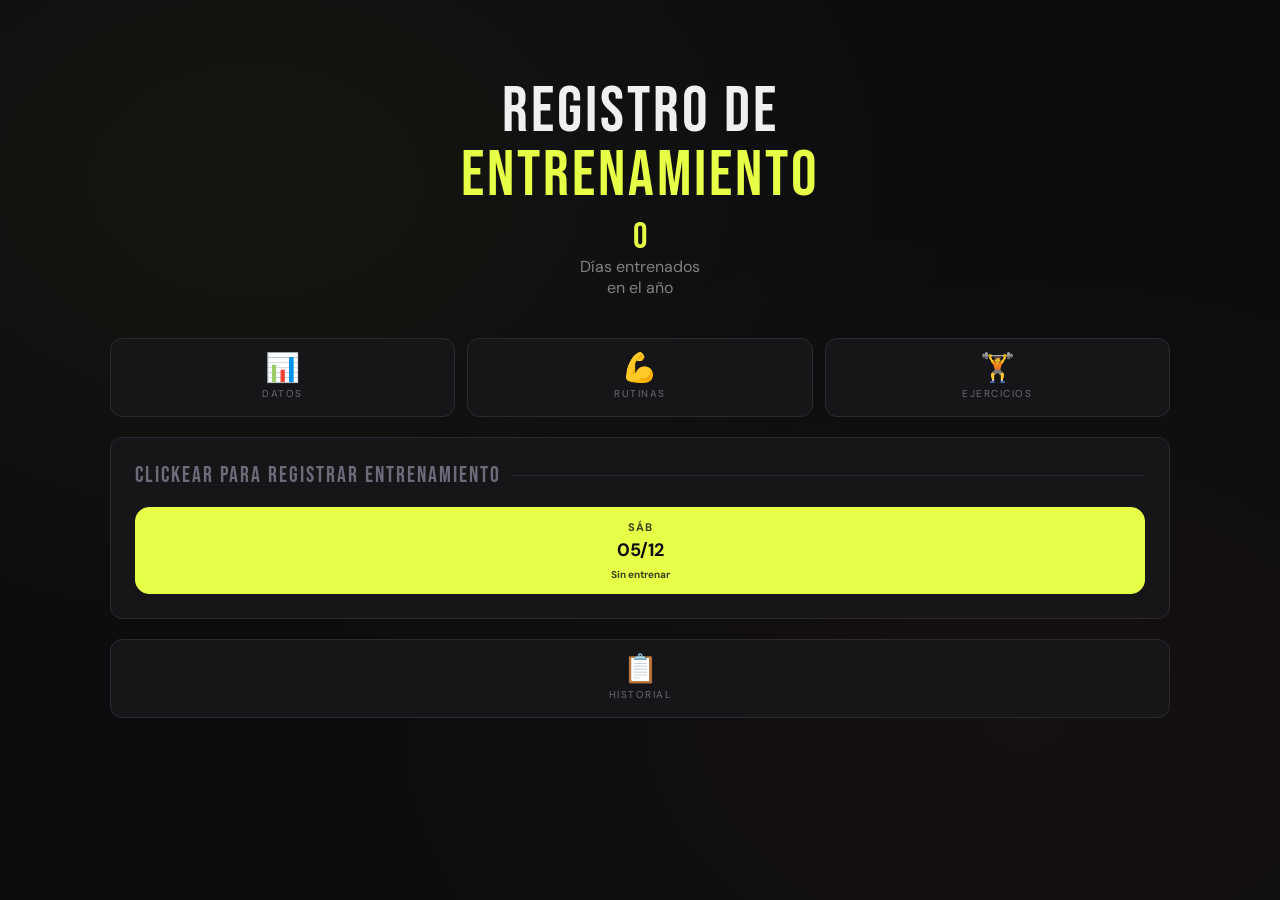
<file: index.html>
<!DOCTYPE html>
<html lang="es">
<head>
<meta charset="UTF-8" />
<meta name="viewport" content="width=device-width, initial-scale=1.0"/>
<title>Inicio</title>
<link href="https://fonts.googleapis.com/css2?family=Bebas+Neue&family=DM+Sans:wght@300;400;500;600&display=swap" rel="stylesheet"/>
<link rel="stylesheet" href="./styles.css">
</head>
<body>

<div class="app">
<header>
    <div class="logo">REGISTRO DE<span><br>ENTRENAMIENTO</span></div>
    <div class="header-stat">
    <div class="count" id="totalDays">0</div>
    <div class="label-dias-entrenados">Días entrenados <br>en el año</div>
    </div>
</header>

<div class="stats-bar">
  <a href="pages/datos.html" style="text-decoration:none">
    <div class="stat-pill">
      <div class="val">📊</div>
      <div class="lbl">Datos</div>
    </div>
  </a>
  <a href="pages/rutinas.html" style="text-decoration:none">
    <div class="stat-pill">
      <div class="val">💪</div>
      <div class="lbl">Rutinas</div>
    </div>
  </a>
  <a href="pages/ejercicios.html" style="text-decoration:none">
    <div class="stat-pill">
      <div class="val">🏋️</div>
      <div class="lbl">Ejercicios</div>
    </div>
  </a>
</div>

<div class="grid">
    <div class="card" id="cardFecha">
        <div class="section-title">Clickear para registrar entrenamiento</div>
        <div class="cal-grid" id="calGrid"></div>
    </div>
</div>

<a href="pages/historialEntrenamientos.html" style="text-decoration:none">
  <div class="stat-pill card-full" style="margin-top:20px">
    <div class="val">📋</div>
    <div class="lbl">Historial</div>
  </div>
</a>

</div>

<!-- MODAL EDITAR -->
<div class="modal-overlay" id="editModal">
<div class="modal">
    <div class="modal-title">EDITAR EJERCICIO</div>
    <div class="form-group">
    <label>Nombre</label>
    <input type="text" id="editName"/>
    </div>
    <div class="form-group">
    <label>Categoría</label>
    <select id="editCategory">
        <option value="Pecho">Pecho</option>
        <option value="Espalda">Espalda</option>
        <option value="Piernas">Piernas</option>
        <option value="Hombros">Hombros</option>
        <option value="Bíceps">Bíceps</option>
        <option value="Tríceps">Tríceps</option>
        <option value="Otro">Otro</option>
    </select>
    </div>
    <div class="form-group">
    <label>Series</label>
    <div class="sets-builder" id="editSetsBuilder"></div>
    <button class="btn-add-set" id="editAddSetBtn">+ Añadir serie</button>
    </div>
    <div class="form-group">
    <label>Notas</label>
    <input type="text" id="editNotes"/>
    </div>
    <div class="modal-actions">
    <button class="btn btn-secondary" id="cancelEdit">Cancelar</button>
    <button class="btn btn-primary" style="flex:2" id="confirmEdit">GUARDAR CAMBIOS</button>
    </div>
</div>
</div>

<div class="toast" id="toast"></div>

<script src="./main.js"></script>
</body>
</html>
</file>
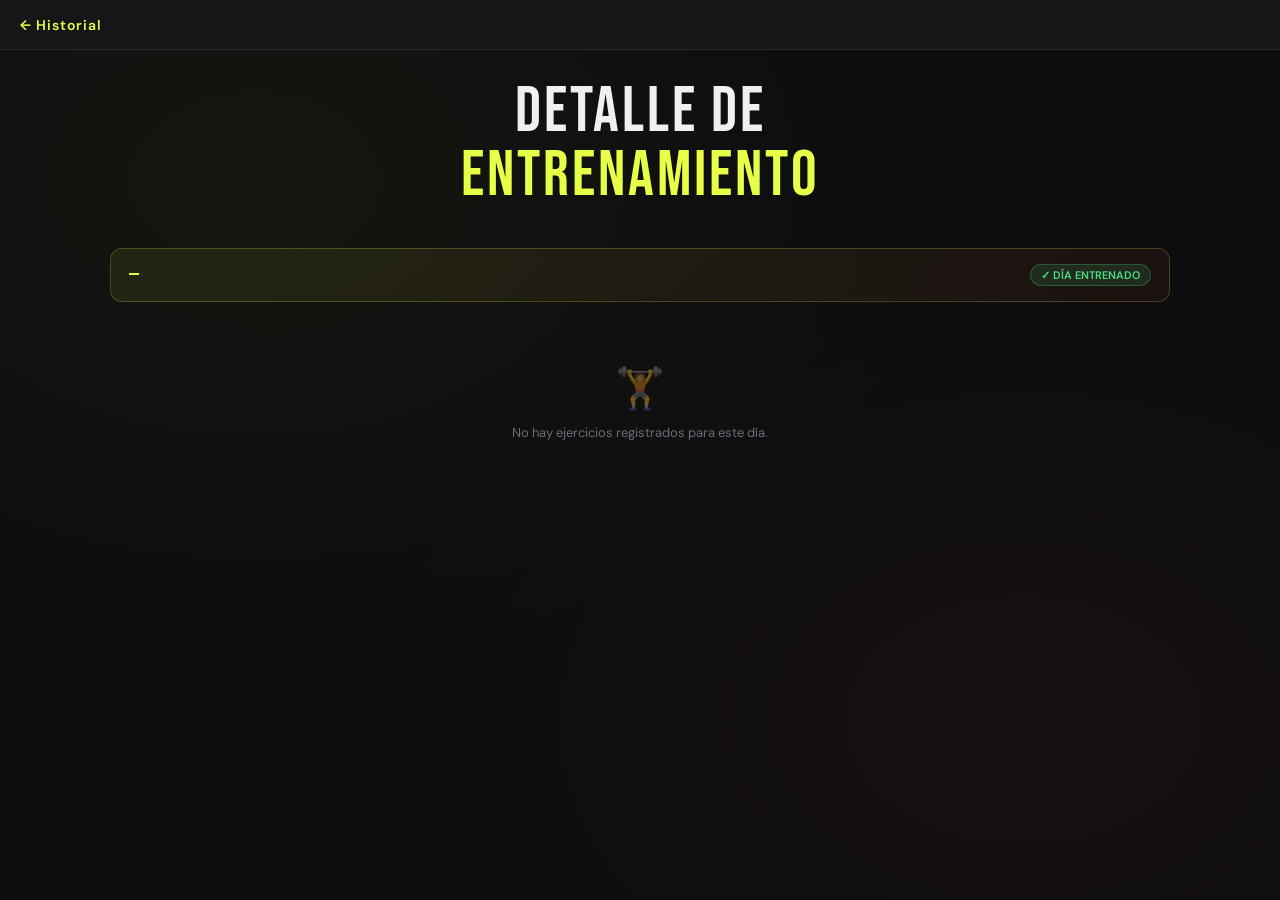
<file: detalleEntrenamiento.html>
<!DOCTYPE html>
<html lang="es">
<head>
<meta charset="UTF-8" />
<meta name="viewport" content="width=device-width, initial-scale=1.0"/>
<title>Detalle Entrenamiento</title>
<link href="https://fonts.googleapis.com/css2?family=Bebas+Neue&family=DM+Sans:wght@300;400;500;600&display=swap" rel="stylesheet"/>
<link rel="stylesheet" href="../styles.css">
</head>
<body>

<nav class="navbar">
  <a href="historialEntrenamientos.html" class="nav-link">← Historial</a>
</nav>

<div class="app">
  <header>
    <div class="logo">DETALLE DE<span><br>ENTRENAMIENTO</span></div>
  </header>

  <div class="date-banner" id="dateBanner">
    <div class="date-label" id="selectedDateLabel">—</div>
    <div class="date-badge">✓ DÍA ENTRENADO</div>
  </div>

  <div class="exercise-list" id="exerciseList">
    <div class="empty-state">
      <div class="empty-icon">🏋️</div>
      <p>No hay ejercicios registrados para este día.</p>
    </div>
  </div>
</div>

<script>
  var STORAGE_KEY = 'savetraining_v1';
  var data = JSON.parse(localStorage.getItem(STORAGE_KEY) || '{}');

  var dateKey = localStorage.getItem('historial_selectedDate');

  var DAY_FULL = ['Domingo','Lunes','Martes','Miércoles','Jueves','Viernes','Sábado'];

  if (dateKey) {
    var parts = dateKey.split('-');
    var date  = new Date(parseInt(parts[0]), parseInt(parts[1]) - 1, parseInt(parts[2]));
    var dd    = parts[2];
    var mm    = parts[1];
    var yyyy  = parts[0];

    document.getElementById('selectedDateLabel').textContent =
      DAY_FULL[date.getDay()] + ' ' + dd + '/' + mm + '/' + yyyy;

    var day = data[dateKey];
    if (day && day.exercises && day.exercises.length > 0) {
      var list = document.getElementById('exerciseList');
      list.innerHTML = '';

      day.exercises.forEach(function(ex, i) {
        var setsHtml = ex.sets.map(function(s, si) {
          return '<div class="set-chip">' +
            '<div class="set-num">Serie ' + (si+1) + '</div>' +
            '<div class="set-data"><span>' + s.reps + '</span> reps · <span>' + s.weight + 'kg</span></div>' +
            '</div>';
        }).join('');

        var item = document.createElement('div');
        item.className = 'exercise-item';
        item.innerHTML =
          '<div class="exercise-item-header">' +
            '<div style="display:flex;align-items:center;gap:8px;flex-wrap:wrap">' +
              '<div class="exercise-name">' + ex.name + '</div>' +
              '<div class="exercise-category">' + ex.category + '</div>' +
            '</div>' +
          '</div>' +
          '<div class="sets-grid">' + setsHtml + '</div>' +
          (ex.notes ? '<div style="font-size:12px;color:var(--text-muted);margin-top:8px">📝 ' + ex.notes + '</div>' : '');

        list.appendChild(item);
      });
    }
  }
</script>
</body>
</html>
</file>
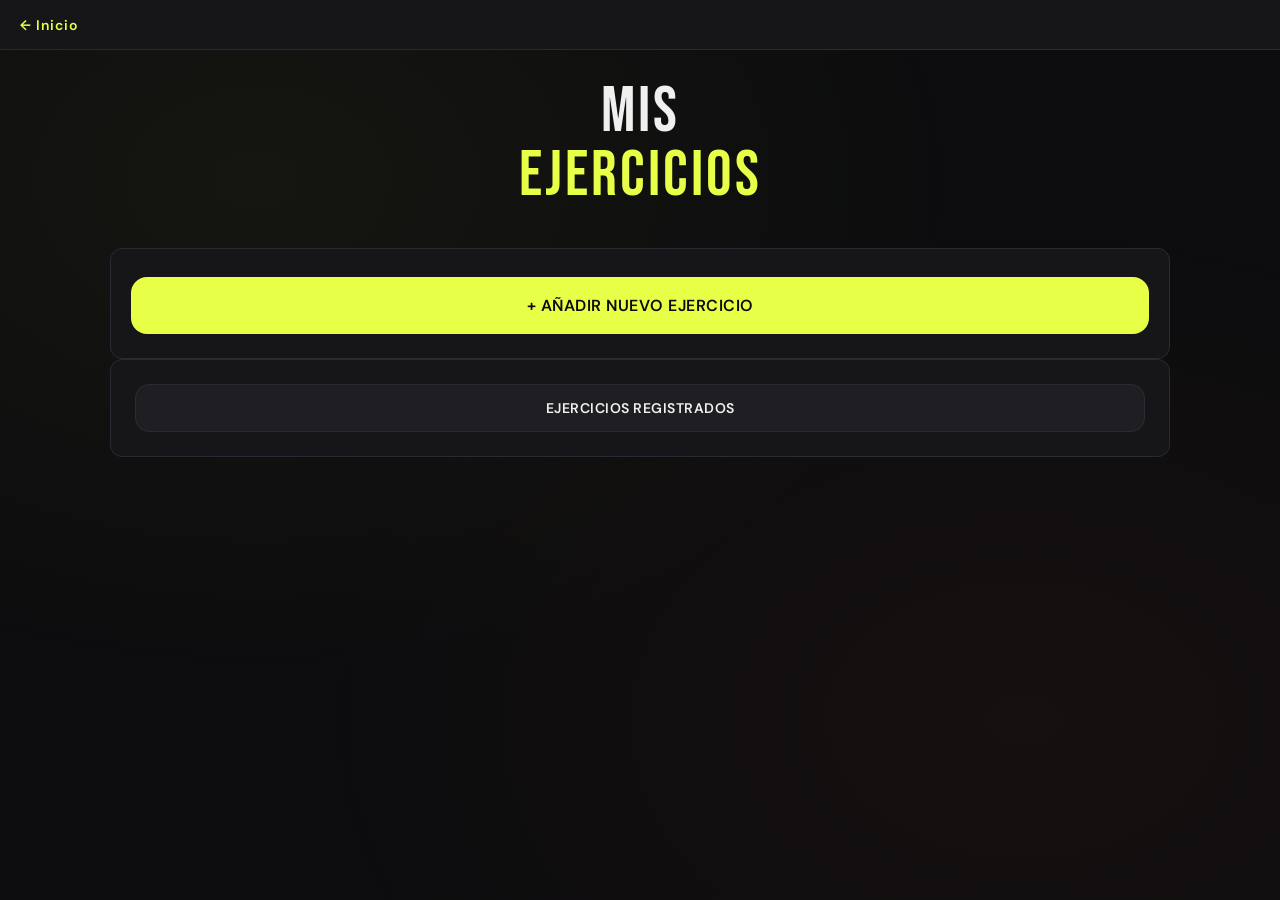
<file: pages/ejercicios.html>
<!DOCTYPE html>
<html lang="es">
<head>

<meta charset="UTF-8" />

<meta
  name="viewport"
  content="width=device-width, initial-scale=1.0"
/>

<title>Ejercicios</title>

<link
  href="https://fonts.googleapis.com/css2?family=Bebas+Neue&family=DM+Sans:wght@300;400;500;600&display=swap"
  rel="stylesheet"
/>

<link rel="stylesheet" href="../styles.css">

<style>

.exercise-listing {
  display: flex;
  flex-direction: column;
  gap: 12px;
}

.exercise-card {
  background: var(--surface2);
  border: 1px solid var(--border);
  border-radius: 14px;
  padding: 16px;
}

.exercise-name {
  font-size: 16px;
  font-weight: 600;
  color: var(--text);
}

.exercise-category {
  margin-top: 4px;
  font-size: 12px;
  color: var(--text-muted);
  text-transform: uppercase;
  letter-spacing: 1px;
}

.empty-exercises {
  text-align: center;
  padding: 40px 20px;
  color: var(--text-muted);
  font-size: 14px;
}

.create-btn {
  width: 100%;
  margin-top: 18px;
}

#createForm {
  display: none;
  margin-top: 20px;
  border-top: 1px solid var(--border);
  padding-top: 20px;
}

.card-action {
  padding: 24px 20px;
  text-align: center;
}

.btn-large {
  width: 100%;
  padding: 18px 20px;
  font-size: 16px;
  border-radius: 16px;
}

.btn-full {
  width: 100%;
  padding: 14px 20px;
  border-radius: 14px;
}

#exerciseContainer {
  transition: max-height 0.25s ease;
}

.exercise-card-header {
  display: flex;
  align-items: flex-start;
  justify-content: space-between;
  gap: 8px;
}

.exercise-card-actions {
  display: flex;
  gap: 6px;
  flex-shrink: 0;
}

.set-chip {
  background: var(--surface);
  padding: 8px 12px;
  border-radius: 6px;
  font-size: 12px;
  display: inline-block;
  margin-right: 8px;
  margin-bottom: 8px;
}

.set-num {
  font-weight: 600;
  color: var(--primary);
}

.set-data {
  color: var(--text-muted);
  font-size: 11px;
}

/* Cards de categoría (nivel 1) */
.cat-grid {
  display: grid;
  grid-template-columns: repeat(auto-fill, minmax(140px, 1fr));
  gap: 10px;
}

.cat-card {
  background: var(--surface2);
  border: 1px solid var(--border);
  border-radius: 14px;
  padding: 18px 14px;
  text-align: center;
  cursor: pointer;
  transition: all 0.15s;
}

.cat-card:hover {
  border-color: var(--accent);
  transform: translateY(-2px);
}

.cat-card-nombre {
  font-family: 'Bebas Neue', sans-serif;
  font-size: 18px;
  letter-spacing: 1.5px;
  color: var(--text);
}

.cat-card-count {
  font-size: 11px;
  color: var(--text-muted);
  margin-top: 4px;
}

/* Botón volver (nivel 2) */
.btn-volver-cat {
  background: transparent;
  border: none;
  color: var(--accent);
  font-family: 'DM Sans', sans-serif;
  font-size: 13px;
  font-weight: 600;
  cursor: pointer;
  padding: 0;
  margin-bottom: 14px;
  display: flex;
  align-items: center;
  gap: 6px;
}

.btn-volver-cat:hover { color: var(--text); }

.cat-actual-titulo {
  font-family: 'Bebas Neue', sans-serif;
  font-size: 20px;
  letter-spacing: 1.5px;
  color: var(--text);
  margin-bottom: 12px;
}

</style>

</head>

<body>

<nav class="navbar">

  <a href="../index.html" class="nav-link">
    ← Inicio
  </a>

</nav>

<div class="app">

<header>

  <div class="logo">
    MIS<span><br>EJERCICIOS</span>
  </div>

</header>

<div class="card card-action">
  <button
    class="btn btn-primary btn-large"
    id="toggleCreateBtn"
  >
    + AÑADIR NUEVO EJERCICIO
  </button>

  <div id="createForm">

    <div class="section-title" id="formTitulo">Añadir Ejercicio</div>

    <div class="form-group"><label>Nombre</label><input type="text" id="exName" placeholder="Ej: Press banca..."/></div>
    <div class="form-group"><label>Categoría</label>
      <select id="exCategory">
        <option>Pecho</option><option>Espalda</option><option>Piernas</option>
        <option>Hombros</option><option>Bíceps</option><option>Tríceps</option>
        <option>Core</option><option>Cardio</option><option>Otro</option>
      </select>
    </div>
    <div class="form-group"><label>Series</label><div class="sets-builder" id="setsBuilder"></div><button class="btn-add-set" id="addSetBtn">+ Añadir serie</button></div>
    <div class="form-group"><label>Notas (opcional)</label><input type="text" id="exNotes" placeholder="Ej: Agarre ancho..."/></div>
    <button class="btn btn-primary" id="saveExerciseBtn">GUARDAR EJERCICIO</button>

  </div>
</div>

<div class="card">
  <button class="btn btn-secondary btn-full" id="toggleListBtn">
    EJERCICIOS REGISTRADOS
  </button>
  <div id="exerciseContainer" style="display:none; margin-top:16px;">
    <div id="vistaCategorias">
      <div class="cat-grid" id="catGrid"></div>
    </div>
    <div id="vistaEjercicios" style="display:none;">
      <button class="btn-volver-cat" id="btnVolverCat">← Volver a grupos musculares</button>
      <div class="cat-actual-titulo" id="catActualTitulo"></div>
      <div class="exercise-listing" id="exerciseListing"></div>
    </div>
  </div>
</div>

</div>

<div class="toast" id="toast"></div>

<script>

var STORAGE_KEY = 'savetraining_v1';
var OCULTOS_KEY = 'savetraining_ejercicios_ocultos';

var data = JSON.parse(
  localStorage.getItem(STORAGE_KEY) || '{}'
);

var ocultos = JSON.parse(
  localStorage.getItem(OCULTOS_KEY) || '[]'
);

var categoriaActiva = null; // null = todas
var editandoNombreOriginal = null; // si no es null, estamos editando ese ejercicio

var CATEGORIAS_ORDEN = ['Pecho','Espalda','Piernas','Hombros','Bíceps','Tríceps','Core','Cardio','Otro'];

function showToast(msg) {
  var t = document.getElementById('toast');
  t.textContent = msg; t.classList.add('show');
  setTimeout(function(){ t.classList.remove('show'); }, 2500);
}

var TRASH_SVG_CARD =
  '<svg xmlns="http://www.w3.org/2000/svg" width="15" height="15" viewBox="0 0 24 24" fill="none" stroke="currentColor" stroke-width="2" stroke-linecap="round" stroke-linejoin="round"><polyline points="3 6 5 6 21 6"/><path d="M19 6l-1 14H6L5 6"/><path d="M10 11v6"/><path d="M14 11v6"/><path d="M9 6V4h6v2"/></svg>';

var EDIT_SVG =
  '<svg xmlns="http://www.w3.org/2000/svg" width="15" height="15" viewBox="0 0 24 24" fill="none" stroke="currentColor" stroke-width="2" stroke-linecap="round" stroke-linejoin="round"><path d="M11 4H4a2 2 0 0 0-2 2v14a2 2 0 0 0 2 2h14a2 2 0 0 0 2-2v-7"/><path d="M18.5 2.5a2.121 2.121 0 0 1 3 3L12 15l-4 1 1-4 9.5-9.5z"/></svg>';

function saveOcultos() {
  localStorage.setItem(OCULTOS_KEY, JSON.stringify(ocultos));
}

function getUniqueExercises() {

  var map = {};

  Object.keys(data).forEach(function(dateKey) {

    var day = data[dateKey];

    if (!day.exercises) return;

    day.exercises.forEach(function(ex) {

      var key = ex.name.trim().toLowerCase();

      if (!key) return;
      if (ocultos.indexOf(key) !== -1) return;

      if (!map[key]) {

        map[key] = {
          name: ex.name,
          category: ex.category || 'Otro',
          sets: ex.sets || [],
          notes: ex.notes || ''
        };

      }

    });

  });

  return Object.values(map);

}

function renderCatGrid(exercises) {

  var grid = document.getElementById('catGrid');
  grid.innerHTML = '';

  var counts = {};
  exercises.forEach(function(ex) {
    var cat = ex.category || 'Otro';
    counts[cat] = (counts[cat] || 0) + 1;
  });

  var categoriasPresentes = CATEGORIAS_ORDEN.filter(function(c) { return counts[c]; });

  if (categoriasPresentes.length === 0) {
    grid.innerHTML = '<div class="empty-exercises">Todavía no registraste ejercicios.</div>';
    return;
  }

  categoriasPresentes.forEach(function(cat) {
    var card = document.createElement('div');
    card.className = 'cat-card';
    card.innerHTML =
      '<div class="cat-card-nombre">' + cat + '</div>' +
      '<div class="cat-card-count">' + counts[cat] + ' ejercicio(s)</div>';
    card.addEventListener('click', function() {
      categoriaActiva = cat;
      mostrarVistaEjercicios();
    });
    grid.appendChild(card);
  });

}

function mostrarVistaEjercicios() {
  document.getElementById('vistaCategorias').style.display = 'none';
  document.getElementById('vistaEjercicios').style.display = 'block';
  document.getElementById('catActualTitulo').textContent = categoriaActiva;
  renderExercisesList();
}

function mostrarVistaCategorias() {
  categoriaActiva = null;
  document.getElementById('vistaEjercicios').style.display = 'none';
  document.getElementById('vistaCategorias').style.display = 'block';
  renderCatGrid(getUniqueExercises());
}

document.getElementById('btnVolverCat').addEventListener('click', mostrarVistaCategorias);

function renderExercisesList() {

  var exercises = getUniqueExercises();

  var container =
    document.getElementById('exerciseListing');

  container.innerHTML = '';

  var visibles = exercises.filter(function(ex) { return (ex.category || 'Otro') === categoriaActiva; });

  if (visibles.length === 0) {

    container.innerHTML =

      '<div class="empty-exercises">' +
      'No hay ejercicios en esta categoría.' +
      '</div>';

    return;

  }

  visibles.sort(function(a, b) {

    return a.name.localeCompare(b.name);

  });

  visibles.forEach(function(ex) {

    var div = document.createElement('div');

    div.className = 'exercise-card';

    var setsHtml = '';
    if (ex.sets && ex.sets.length > 0) {
      setsHtml = '<div style="margin-top: 8px; display: flex; flex-wrap: wrap; gap: 4px;">';
      ex.sets.forEach(function(set, i) {
        setsHtml += '<div class="set-chip">' +
          '<div class="set-num">S' + (i + 1) + '</div>' +
          '<div class="set-data">' + set.reps + ' reps × ' + set.weight + 'kg</div>' +
          '</div>';
      });
      setsHtml += '</div>';
    }

    div.innerHTML =

      '<div class="exercise-card-header">' +
        '<div>' +
          '<div class="exercise-name">' + ex.name + '</div>' +
          '<div class="exercise-category">' + ex.category + '</div>' +
        '</div>' +
        '<div class="exercise-card-actions">' +
          '<button class="btn btn-sm btn-edit" title="Editar ejercicio">' + EDIT_SVG + '</button>' +
          '<button class="btn btn-sm btn-danger" title="Eliminar ejercicio">' + TRASH_SVG_CARD + '</button>' +
        '</div>' +
      '</div>' +
      setsHtml +
      (ex.notes ? '<div style="font-size:12px;color:var(--text-muted);margin-top:6px">📝 ' + ex.notes + '</div>' : '');

    div.querySelector('.btn-edit').addEventListener('click', function() {
      abrirFormParaEditar(ex);
    });

    div.querySelector('.btn-danger').addEventListener('click', function() {
      if (!confirm('¿Eliminar "' + ex.name + '" de la lista de ejercicios?\n\nEsto no borra el historial de entrenamientos donde ya lo registraste.')) return;
      ocultos.push(ex.name.trim().toLowerCase());
      saveOcultos();
      renderExercisesList();
      showToast('Ejercicio eliminado de la lista');
    });

    container.appendChild(div);

  });

}

function renderExercises() {
  mostrarVistaCategorias();
}

document
  .getElementById('toggleListBtn')
  .addEventListener('click', function() {

    var container = document.getElementById('exerciseContainer');
    var abriendo = container.style.display !== 'block';
    container.style.display = abriendo ? 'block' : 'none';

    if (abriendo) {
      mostrarVistaCategorias();
    }

  });

/* ════════════════════════════════════════════
   AÑADIR EJERCICIO — copiado de modo libre
   (registrarEntrenamiento.html)
════════════════════════════════════════════ */

var addSets = [];
var TRASH = '<svg xmlns="http://www.w3.org/2000/svg" width="15" height="15" viewBox="0 0 24 24" fill="none" stroke="currentColor" stroke-width="2" stroke-linecap="round" stroke-linejoin="round"><polyline points="3 6 5 6 21 6"/><path d="M19 6l-1 14H6L5 6"/><path d="M10 11v6"/><path d="M14 11v6"/><path d="M9 6V4h6v2"/></svg>';

function renderSets() {
  var c = document.getElementById('setsBuilder'); c.innerHTML = '';
  addSets.forEach(function(s,i){
    var row = document.createElement('div');
    row.className = 'set-row' + (i===0?' no-repeat':'');
    row.innerHTML = '<span class="set-label">S'+(i+1)+'</span>' +
      '<input type="number" placeholder="Reps" value="'+(s.reps||'')+'" data-idx="'+i+'" data-field="reps"/>' +
      '<input type="number" placeholder="Peso kg" step="0.5" value="'+(s.weight||'')+'" data-idx="'+i+'" data-field="weight"/>' +
      (i>0?'<button class="btn-repeat-set" data-idx="'+i+'">↑ Repetir</button>':'') +
      '<button class="btn-remove-set" data-idx="'+i+'">'+TRASH+'</button>';
    c.appendChild(row);
  });
  c.querySelectorAll('input').forEach(function(inp){
    inp.addEventListener('input', function(e){ addSets[+e.target.dataset.idx][e.target.dataset.field]=e.target.value; });
  });
  c.querySelectorAll('.btn-remove-set').forEach(function(b){
    b.addEventListener('click', function(e){ addSets.splice(+e.currentTarget.dataset.idx,1); renderSets(); });
  });
  c.querySelectorAll('.btn-repeat-set').forEach(function(b){
    b.addEventListener('click', function(e){
      var idx=+e.currentTarget.dataset.idx; var p=addSets[idx-1];
      if(p){ addSets[idx]={reps:p.reps,weight:p.weight}; renderSets(); }
    });
  });
}

document.getElementById('addSetBtn').addEventListener('click', function(){ addSets.push({reps:'',weight:''}); renderSets(); });

document
  .getElementById('toggleCreateBtn')
  .addEventListener('click', function() {

    var form = document.getElementById('createForm');

    form.style.display = form.style.display === 'block' ? 'none' : 'block';

    if (form.style.display === 'block') {
      editandoNombreOriginal = null;
      document.getElementById('formTitulo').textContent = 'Añadir Ejercicio';
      document.getElementById('saveExerciseBtn').textContent = 'GUARDAR EJERCICIO';
      document.getElementById('exName').value = '';
      document.getElementById('exCategory').value = 'Pecho';
      document.getElementById('exNotes').value = '';
      addSets = [];
      renderSets();
    }

  });

function abrirFormParaEditar(ex) {
  editandoNombreOriginal = ex.name;

  document.getElementById('formTitulo').textContent = 'Editar Ejercicio';
  document.getElementById('saveExerciseBtn').textContent = 'GUARDAR CAMBIOS';

  document.getElementById('exName').value = ex.name;
  document.getElementById('exCategory').value = ex.category;
  document.getElementById('exNotes').value = ex.notes || '';

  addSets = (ex.sets || []).map(function(s){ return { reps: s.reps === '-' ? '' : s.reps, weight: s.weight === '0' ? '' : s.weight }; });
  renderSets();

  var form = document.getElementById('createForm');
  form.style.display = 'block';
  form.scrollIntoView({ behavior: 'smooth', block: 'start' });
}

document.getElementById('saveExerciseBtn').addEventListener('click', function(){
  var name = document.getElementById('exName').value.trim();
  if (!name){ showToast('⚠ Ingresá el nombre'); return; }

  var valid = addSets.filter(function(s){ return s.reps||s.weight; });
  if (!valid.length){ showToast('⚠ Añadí al menos una serie'); return; }

  var category = document.getElementById('exCategory').value;
  var notes = document.getElementById('exNotes').value.trim();
  var lower = name.toLowerCase();

  if (editandoNombreOriginal) {
    // MODO EDICIÓN: ocultar el nombre original y guardar entrada nueva
    var keyOriginal = editandoNombreOriginal.trim().toLowerCase();

    // Si cambió el nombre, validar que el nuevo no exista como otro ejercicio
    if (lower !== keyOriginal) {
      var existentes = getUniqueExercises();
      var yaExiste = existentes.some(function(ex){ return ex.name.trim().toLowerCase() === lower; });
      if (yaExiste){ showToast('⚠ Ya existe un ejercicio con ese nombre'); return; }

      // Ocultar el nombre original
      if (ocultos.indexOf(keyOriginal) === -1) {
        ocultos.push(keyOriginal);
        saveOcultos();
      }
    }

    // Guardar versión editada en el catálogo
    if (!data['ejercicios']) data['ejercicios'] = { exercises: [] };
    // Si ya hay una entrada de catálogo con ese nombre, actualizarla; si no, crear
    var entradaCatalogo = data['ejercicios'].exercises.find(function(e){
      return e.name.trim().toLowerCase() === lower;
    });
    if (entradaCatalogo) {
      entradaCatalogo.name     = name;
      entradaCatalogo.category = category;
      entradaCatalogo.sets     = valid.map(function(s){ return {reps:s.reps||'-',weight:s.weight||'0'}; });
      entradaCatalogo.notes    = notes;
    } else {
      data['ejercicios'].exercises.push({
        name: name, category: category,
        sets: valid.map(function(s){ return {reps:s.reps||'-',weight:s.weight||'0'}; }),
        notes: notes
      });
    }

    editandoNombreOriginal = null;
    showToast('✓ Ejercicio actualizado');

  } else {
    // MODO CREACIÓN: validar duplicado
    var existentes = getUniqueExercises();
    var yaExiste = existentes.some(function(ex){ return ex.name.trim().toLowerCase() === lower; });
    if (yaExiste){ showToast('⚠ Ya existe este ejercicio registrado'); return; }

    if (!data['ejercicios']) data['ejercicios'] = { exercises: [] };
    data['ejercicios'].exercises.push({
      name: name, category: category,
      sets: valid.map(function(s){ return {reps:s.reps||'-',weight:s.weight||'0'}; }),
      notes: notes
    });

    showToast('✓ Ejercicio guardado');
  }

  localStorage.setItem(STORAGE_KEY, JSON.stringify(data));

  document.getElementById('exName').value='';
  document.getElementById('exNotes').value='';
  document.getElementById('formTitulo').textContent = 'Añadir Ejercicio';
  document.getElementById('saveExerciseBtn').textContent = 'GUARDAR EJERCICIO';
  addSets=[]; renderSets();

  document.getElementById('createForm').style.display = 'none';
  mostrarVistaCategorias();
});

renderExercises();

</script>

</body>
</html>
</file>
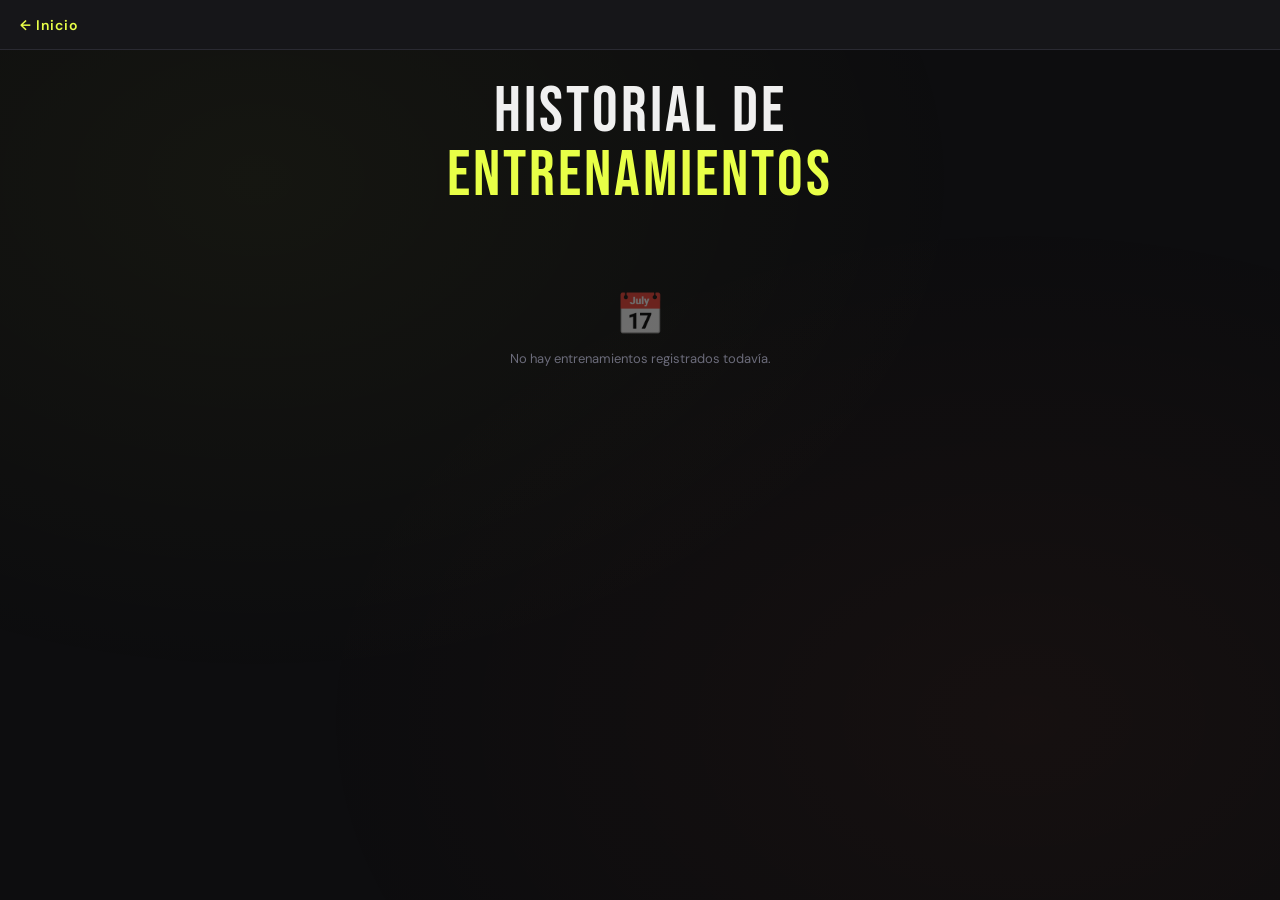
<file: pages/historialEntrenamientos.html>
<!DOCTYPE html>
<html lang="es">
<head>
  <meta charset="UTF-8" />
  <meta name="viewport" content="width=device-width, initial-scale=1.0"/>
  <title>Historial</title>
  <link href="https://fonts.googleapis.com/css2?family=Bebas+Neue&family=DM+Sans:wght@300;400;500;600&display=swap" rel="stylesheet"/>
  <link rel="stylesheet" href="../styles.css">
  <style>
    .mes-header {
      display: flex;
      align-items: center;
      justify-content: space-between;
      cursor: pointer;
      padding: 14px 20px;
      background: var(--surface);
      border: 1px solid var(--border);
      border-radius: var(--radius);
      margin-bottom: 8px;
      transition: border-color 0.15s, background 0.15s;
      user-select: none;
    }
    .mes-header:hover { border-color: var(--accent); background: rgba(232,255,71,0.03); }
    .mes-header.abierto {
      border-color: rgba(232,255,71,0.3);
      border-bottom-left-radius: 0;
      border-bottom-right-radius: 0;
      margin-bottom: 0;
    }
    .mes-nombre { font-family:'Bebas Neue',sans-serif; font-size:26px; letter-spacing:2px; color:var(--text); }
    .mes-meta { font-size:11px; color:var(--text-muted); margin-top:2px; }
    .mes-chevron { font-size:18px; color:var(--text-muted); transition:transform 0.2s; flex-shrink:0; }
    .mes-header.abierto .mes-chevron { transform:rotate(180deg); color:var(--accent); }

    .mes-body {
      display: none;
      border: 1px solid rgba(232,255,71,0.3);
      border-top: none;
      border-bottom-left-radius: var(--radius);
      border-bottom-right-radius: var(--radius);
      overflow: hidden;
      margin-bottom: 10px;
    }
    .mes-body.abierto { display: block; }

    .dia-row {
      display: flex;
      align-items: center;
      justify-content: space-between;
      padding: 12px 20px;
      border-bottom: 1px solid var(--border);
      cursor: pointer;
      transition: background 0.15s;
      gap: 10px;
    }
    .dia-row:last-of-type { border-bottom: none; }
    .dia-row:hover { background: rgba(232,255,71,0.04); }
    .dia-row.abierto { background: rgba(232,255,71,0.05); }

    .dia-info { flex:1; min-width:0; }
    .dia-fecha { font-family:'Bebas Neue',sans-serif; font-size:18px; letter-spacing:1px; color:var(--accent); }
    .dia-stats { font-size:11px; color:var(--text-muted); margin-top:2px; }
    .dia-stats strong { color:var(--text); }
    .dia-actions { display:flex; align-items:center; gap:8px; flex-shrink:0; }

    .dia-detalle {
      display: none;
      padding: 14px 20px 16px;
      background: rgba(0,0,0,0.15);
      border-top: 1px solid var(--border);
      animation: fadeDown 0.2s ease;
    }
    .dia-detalle.abierto { display: block; }
    @keyframes fadeDown {
      from { opacity:0; transform:translateY(-6px); }
      to   { opacity:1; transform:translateY(0); }
    }

    .anio-header {
      font-family:'Bebas Neue',sans-serif;
      font-size:13px; letter-spacing:3px; color:var(--text-muted);
      text-transform:uppercase; padding:8px 0 4px; margin-top:8px;
    }
  </style>
</head>
<body>

<nav class="navbar">
  <a href="../index.html" class="nav-link">← Inicio</a>
</nav>

<div class="app">
  <header>
    <div class="logo">HISTORIAL DE<span><br>ENTRENAMIENTOS</span></div>
  </header>
  <div id="historialContainer"></div>
</div>

<div class="toast" id="toast"></div>

<script>
var STORAGE_KEY = 'savetraining_v1';
var data = JSON.parse(localStorage.getItem(STORAGE_KEY) || '{}');

var DAY_FULL = ['Domingo','Lunes','Martes','Miércoles','Jueves','Viernes','Sábado'];
var MESES = ['Enero','Febrero','Marzo','Abril','Mayo','Junio','Julio','Agosto','Septiembre','Octubre','Noviembre','Diciembre'];

var TRASH_SVG =
  '<svg viewBox="0 0 24 24" fill="none" stroke="currentColor" stroke-width="2" stroke-linecap="round" stroke-linejoin="round" style="width:14px;height:14px;display:inline-block;vertical-align:middle;pointer-events:none">' +
  '<polyline points="3 6 5 6 21 6"/><path d="M19 6l-1 14H6L5 6"/>' +
  '<path d="M10 11v6"/><path d="M14 11v6"/><path d="M9 6V4h6v2"/></svg>';

function showToast(msg) {
  var t = document.getElementById('toast');
  t.textContent = msg; t.classList.add('show');
  setTimeout(function(){ t.classList.remove('show'); }, 2200);
}

function construirDetalleHtml(dateKey) {
  var day = data[dateKey];
  if (!day || !day.exercises || !day.exercises.length)
    return '<p style="font-size:13px;color:var(--text-muted)">Sin ejercicios registrados.</p>';
  return '<div class="exercise-list">' +
    day.exercises.map(function(ex) {
      var setsHtml = ex.sets.map(function(s, si) {
        return '<div class="set-chip">' +
          '<div class="set-num">Serie ' + (si+1) + '</div>' +
          '<div class="set-data"><span>' + s.reps + '</span> reps <span>' + s.weight + 'kg</span></div>' +
          '</div>';
      }).join('');
      return '<div class="exercise-item" style="margin-bottom:8px">' +
        '<div class="exercise-item-header"><div style="display:flex;align-items:center;gap:8px;flex-wrap:wrap">' +
        '<div class="exercise-name">' + ex.name + '</div>' +
        '<div class="exercise-category">' + ex.category + '</div>' +
        '</div></div>' +
        '<div class="sets-grid">' + setsHtml + '</div>' +
        (ex.notes ? '<div style="font-size:12px;color:var(--text-muted);margin-top:6px">📝 ' + ex.notes + '</div>' : '') +
        '</div>';
    }).join('') + '</div>';
}

function renderHistorial() {
  var container = document.getElementById('historialContainer');

  var diasEntrenados = Object.keys(data)
    .filter(function(key){ return data[key] && data[key].trained; })
    .sort(function(a, b){ return b.localeCompare(a); });

  if (!diasEntrenados.length) {
    container.innerHTML = '<div class="empty-state"><div class="empty-icon">📅</div><p>No hay entrenamientos registrados todavía.</p></div>';
    return;
  }

  // Detectar multi-año
  var anios = [];
  diasEntrenados.forEach(function(k) {
    var a = k.split('-')[0];
    if (anios.indexOf(a) === -1) anios.push(a);
  });
  var multiAnio = anios.length > 1;

  // Agrupar por YYYY-MM
  var grupos = {}, ordenGrupos = [];
  diasEntrenados.forEach(function(dateKey) {
    var p = dateKey.split('-');
    var gk = p[0] + '-' + p[1];
    if (!grupos[gk]) { grupos[gk] = []; ordenGrupos.push(gk); }
    grupos[gk].push(dateKey);
  });

  container.innerHTML = '';
  var ultimoAnio = null;

  ordenGrupos.forEach(function(grupoKey, gi) {
    var p = grupoKey.split('-');
    var anio = p[0];
    var mesIdx = parseInt(p[1]) - 1;
    var diasDelMes = grupos[grupoKey];

    // Header de año
    if (multiAnio && anio !== ultimoAnio) {
      var anioEl = document.createElement('div');
      anioEl.className = 'anio-header';
      anioEl.textContent = anio;
      container.appendChild(anioEl);
      ultimoAnio = anio;
    }

    // Totales del mes para el resumen
    var totalEj = diasDelMes.reduce(function(acc, dk) {
      return acc + ((data[dk].exercises && data[dk].exercises.length) || 0);
    }, 0);

    // ── Mes header ──
    var mesHeader = document.createElement('div');
    mesHeader.className = 'mes-header';
    mesHeader.innerHTML =
      '<div>' +
        '<div class="mes-nombre">' + MESES[mesIdx] + ' ' + anio + '</div>' +
        '<div class="mes-meta">' + diasDelMes.length + ' día(s) entrenado(s) · ' + totalEj + ' ejercicio(s)</div>' +
      '</div>' +
      '<div class="mes-chevron">▾</div>';

    // ── Mes body ──
    var mesBody = document.createElement('div');
    mesBody.className = 'mes-body';

    mesHeader.addEventListener('click', function() {
      var open = mesHeader.classList.contains('abierto');
      mesHeader.classList.toggle('abierto', !open);
      mesBody.classList.toggle('abierto', !open);
    });

    // ── Días ──
    diasDelMes.forEach(function(dateKey) {
      var day = data[dateKey];
      var parts = dateKey.split('-');
      var dateObj = new Date(parseInt(parts[0]), parseInt(parts[1])-1, parseInt(parts[2]));
      var dd = parts[2], mm = parts[1], yyyy = parts[0];
      var dayName = DAY_FULL[dateObj.getDay()];
      var totalSeries = day.exercises.reduce(function(acc, ex){ return acc + ex.sets.length; }, 0);

      var diaRow = document.createElement('div');
      diaRow.className = 'dia-row';
      diaRow.innerHTML =
        '<div class="dia-info">' +
          '<div class="dia-fecha">' + dayName + ' ' + dd + '/' + mm + (multiAnio ? '/' + yyyy : '') + '</div>' +
          '<div class="dia-stats"><strong>' + day.exercises.length + '</strong> ejercicios · <strong>' + totalSeries + '</strong> series</div>' +
        '</div>' +
        '<div class="dia-actions">' +
          '<button class="btn btn-sm btn-danger" data-key="' + dateKey + '" title="Eliminar">' + TRASH_SVG + '</button>' +
        '</div>';

      var diaDetalle = document.createElement('div');
      diaDetalle.className = 'dia-detalle';
      diaDetalle.innerHTML = construirDetalleHtml(dateKey);

      // Toggle detalle al clickear la fila
      diaRow.addEventListener('click', function(e) {
        if (e.target.closest('.btn-danger')) return;
        var open = diaDetalle.classList.contains('abierto');
        diaDetalle.classList.toggle('abierto', !open);
        diaRow.classList.toggle('abierto', !open);
      });

      // Eliminar
      diaRow.querySelector('.btn-danger').addEventListener('click', function(e) {
        e.stopPropagation();
        if (!confirm('¿Eliminar el entrenamiento del ' + dayName + ' ' + dd + '/' + mm + '/' + yyyy + '?')) return;
        delete data[dateKey];
        localStorage.setItem(STORAGE_KEY, JSON.stringify(data));
        renderHistorial();
        showToast('Entrenamiento eliminado');
      });

      mesBody.appendChild(diaRow);
      mesBody.appendChild(diaDetalle);
    });

    container.appendChild(mesHeader);
    container.appendChild(mesBody);
  });
}

renderHistorial();
</script>

</body>
</html>
</file>
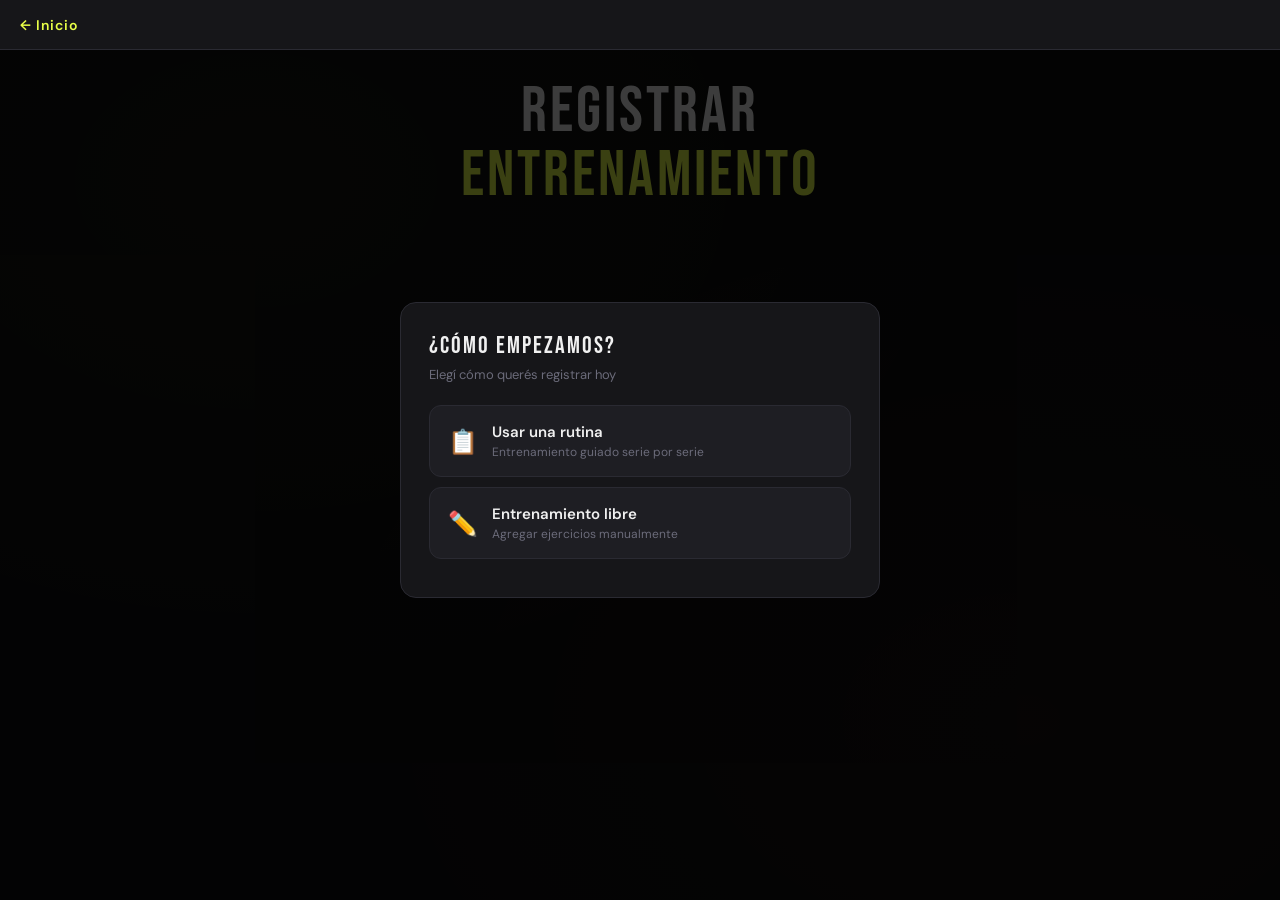
<file: pages/registrarEntrenamiento.html>
<!DOCTYPE html>
<html lang="es">
<head>
  <meta charset="UTF-8" />
  <meta name="viewport" content="width=device-width, initial-scale=1.0"/>
  <title>Registrar Entrenamiento</title>
  <link href="https://fonts.googleapis.com/css2?family=Bebas+Neue&family=DM+Sans:wght@300;400;500;600&display=swap" rel="stylesheet"/>
  <link rel="stylesheet" href="../styles.css">
  <style>
    .modal-inicio {
      background: var(--surface); border: 1px solid var(--border);
      border-radius: 16px; padding: 28px; width: 100%; max-width: 480px;
      animation: modalIn 0.25s ease;
    }
    .modal-inicio .modal-title { font-family:'Bebas Neue',sans-serif; font-size:24px; letter-spacing:2px; margin-bottom:6px; }
    .modal-inicio .modal-subtitle { font-size:13px; color:var(--text-muted); margin-bottom:22px; }
    .opcion-btn {
      width:100%; background:var(--surface2); border:1px solid var(--border);
      border-radius:12px; padding:16px 18px; color:var(--text);
      font-family:'DM Sans',sans-serif; font-size:14px; font-weight:600;
      cursor:pointer; text-align:left; transition:all 0.15s; margin-bottom:10px;
      display:flex; align-items:center; gap:14px;
    }
    .opcion-btn:hover { border-color:var(--accent); background:rgba(232,255,71,0.05); }
    .opcion-icon { font-size:24px; flex-shrink:0; }
    .opcion-label { font-size:15px; color:var(--text); }
    .opcion-desc { font-size:12px; color:var(--text-muted); font-weight:400; margin-top:2px; }
    .rutina-select-list { display:flex; flex-direction:column; gap:8px; margin-bottom:16px; max-height:260px; overflow-y:auto; }
    .rutina-option { background:var(--surface2); border:1px solid var(--border); border-radius:10px; padding:12px 16px; cursor:pointer; transition:all 0.15s; }
    .rutina-option:hover { border-color:var(--accent); background:rgba(232,255,71,0.06); }
    .rutina-option.selected { border-color:var(--accent); background:rgba(232,255,71,0.1); }
    .rutina-option .rutina-nombre { font-weight:600; font-size:14px; }
    .rutina-option .rutina-info { font-size:12px; color:var(--text-muted); margin-top:3px; }
    .back-link { background:transparent; border:none; color:var(--text-muted); font-family:'DM Sans',sans-serif; font-size:13px; cursor:pointer; padding:0; margin-top:10px; display:block; text-align:center; transition:color 0.15s; }
    .back-link:hover { color:var(--text); }

    .progreso-bar-wrap { background:var(--surface2); border-radius:99px; height:6px; margin-bottom:28px; overflow:hidden; }
    .progreso-bar-fill { height:100%; background:var(--accent); border-radius:99px; transition:width 0.5s ease; }

    .ejercicio-counter { font-size:11px; text-transform:uppercase; letter-spacing:2px; color:var(--text-muted); font-weight:600; margin-bottom:6px; }
    .ejercicio-nombre { font-family:'Bebas Neue',sans-serif; font-size:clamp(34px,8vw,58px); letter-spacing:2px; line-height:1; color:var(--text); }
    .ejercicio-categoria {
      display:inline-block; font-size:10px; padding:3px 10px; border-radius:20px;
      background:rgba(255,107,53,0.12); color:var(--accent2); border:1px solid rgba(255,107,53,0.2);
      text-transform:uppercase; letter-spacing:1px; font-weight:600; margin-top:8px;
    }
    .superserie-badge {
      display:inline-flex; align-items:center; gap:5px; font-size:10px; padding:3px 10px;
      border-radius:20px; background:rgba(168,85,247,0.12); color:#c084fc;
      border:1px solid rgba(168,85,247,0.25); text-transform:uppercase; letter-spacing:1px;
      font-weight:600; margin-top:8px; margin-left:6px;
    }
    .ejercicio-header { margin-bottom:24px; }

    .series-lista { display:flex; flex-direction:column; gap:10px; margin-bottom:28px; }
    .serie-row {
      background:var(--surface2); border:1px solid var(--border); border-radius:14px;
      padding:14px 16px; display:grid; grid-template-columns:36px 1fr 1fr 44px;
      gap:10px; align-items:center; transition:all 0.2s ease;
    }
    .serie-row.completada { border-color:var(--green); background:rgba(74,222,128,0.06); opacity:0.65; }
    .serie-row.activa { border-color:var(--accent); background:rgba(232,255,71,0.05); box-shadow:0 0 0 1px rgba(232,255,71,0.12); }

    .serie-num { font-family:'Bebas Neue',sans-serif; font-size:20px; color:var(--text-muted); text-align:center; line-height:1.1; }
    .serie-row.activa .serie-num { color:var(--accent); }
    .serie-row.completada .serie-num { color:var(--green); }

    .serie-field { display:flex; flex-direction:column; gap:2px; min-width:0; }
    .serie-field label { font-size:9px; color:var(--text-muted); text-transform:uppercase; letter-spacing:1.5px; margin:0; font-weight:700; }
    .serie-field input {
      background:transparent; border:none; border-bottom:1px solid var(--border);
      border-radius:0; padding:4px 0; font-size:24px; font-weight:700;
      color:var(--text); width:100%; font-family:'DM Sans',sans-serif;
    }
    .serie-field input:focus { border-bottom-color:var(--accent); outline:none; }
    .serie-row.completada .serie-field input { color:var(--text-muted); font-size:20px; }
    .serie-sugerencia { font-size:10px; color:var(--text-muted); margin-top:2px; }
    .serie-sugerencia strong { color:var(--accent); }

    .btn-check {
      width:40px; height:40px; border-radius:50%; border:2px solid var(--border);
      background:transparent; cursor:pointer; display:flex; align-items:center;
      justify-content:center; transition:all 0.2s; flex-shrink:0; color:var(--text-muted);
    }
    .btn-check:hover { border-color:var(--green); color:var(--green); background:rgba(74,222,128,0.1); }
    .serie-row.completada .btn-check { border-color:var(--green); background:var(--green); color:#0d0d0f; pointer-events:none; }
    .btn-check svg { pointer-events:none; }

    .acciones-guiado { display:flex; gap:10px; flex-wrap:wrap; }
    .btn-siguiente {
      flex:1; background:var(--accent); color:#0d0d0f; border:none; border-radius:10px;
      padding:15px 20px; font-family:'DM Sans',sans-serif; font-size:15px; font-weight:700;
      cursor:pointer; letter-spacing:0.5px; transition:all 0.15s; min-width:160px;
    }
    .btn-siguiente:hover { background:#d4eb30; transform:translateY(-1px); }
    .btn-saltar {
      background:var(--surface2); color:var(--text-muted); border:1px solid var(--border);
      border-radius:10px; padding:15px 18px; font-family:'DM Sans',sans-serif;
      font-size:13px; font-weight:600; cursor:pointer; transition:all 0.15s;
    }
    .btn-saltar:hover { border-color:var(--text-muted); color:var(--text); }

    .siguiente-preview { margin-top:18px; padding:12px 16px; background:var(--surface2); border:1px solid var(--border); border-radius:10px; font-size:12px; color:var(--text-muted); }
    .siguiente-preview strong { color:var(--text); font-size:13px; }

    #pantallaFin { display:none; text-align:center; padding:20px 0 40px; animation:fadeUp 0.5s ease; }
    @keyframes fadeUp { from{opacity:0;transform:translateY(24px)} to{opacity:1;transform:translateY(0)} }
    .fin-emoji { font-size:80px; margin-bottom:18px; display:block; animation:bounce 0.6s ease 0.3s both; }
    @keyframes bounce { 0%{transform:scale(0.5)} 70%{transform:scale(1.15)} 100%{transform:scale(1)} }
    .fin-titulo { font-family:'Bebas Neue',sans-serif; font-size:clamp(38px,9vw,72px); letter-spacing:3px; line-height:1.05; margin-bottom:10px; }
    .fin-titulo span { color:var(--accent); }
    .fin-subtitulo { color:var(--text-muted); font-size:14px; margin-bottom:32px; }
    .fin-stats { display:grid; grid-template-columns:repeat(3,1fr); gap:12px; margin-bottom:32px; max-width:380px; margin-left:auto; margin-right:auto; }
    .fin-stat { background:var(--surface2); border:1px solid var(--border); border-radius:12px; padding:16px 10px; }
    .fin-stat .val { font-family:'Bebas Neue',sans-serif; font-size:38px; color:var(--accent); line-height:1; }
    .fin-stat .lbl { font-size:10px; color:var(--text-muted); text-transform:uppercase; letter-spacing:1.5px; margin-top:4px; }
    .fin-acciones { display:flex; flex-direction:column; gap:10px; max-width:320px; margin:0 auto; }

    .ejercicio-slide { animation:slideIn 0.3s ease; }
    @keyframes slideIn { from{opacity:0;transform:translateX(28px)} to{opacity:1;transform:translateX(0)} }

    #modoLibre { display:none; }
  </style>
</head>
<body>

<nav class="navbar">
  <a href="../index.html" class="nav-link">← Inicio</a>
</nav>

<div class="app">
  <header>
    <div class="logo">REGISTRAR<span><br>ENTRENAMIENTO</span></div>
  </header>

  <div class="modal-overlay" id="modalInicio" style="display:flex">
    <div class="modal-inicio">
      <div class="modal-title">¿Cómo empezamos?</div>
      <div class="modal-subtitle" id="modalFechaLabel">Elegí cómo querés registrar hoy</div>
      <div id="pasoOpciones">
        <button class="opcion-btn" id="btnUsarRutina">
          <div class="opcion-icon">📋</div>
          <div><div class="opcion-label">Usar una rutina</div><div class="opcion-desc">Entrenamiento guiado serie por serie</div></div>
        </button>
        <button class="opcion-btn" id="btnLibre">
          <div class="opcion-icon">✏️</div>
          <div><div class="opcion-label">Entrenamiento libre</div><div class="opcion-desc">Agregar ejercicios manualmente</div></div>
        </button>
      </div>
      <div id="pasoRutinas" style="display:none">
        <div style="font-size:12px;color:var(--text-muted);text-transform:uppercase;letter-spacing:1.5px;font-weight:600;margin-bottom:12px">Elegí una rutina</div>
        <div class="rutina-select-list" id="rutinaSelectList"></div>
        <button class="btn btn-primary" id="btnCargarRutina" style="margin-top:0" disabled>COMENZAR ▶</button>
        <button class="back-link" id="btnVolverOpciones">← Volver</button>
      </div>
    </div>
  </div>

  <div id="modoGuiado" style="display:none">
    <div class="progreso-bar-wrap"><div class="progreso-bar-fill" id="progresoFill" style="width:0%"></div></div>
    <div id="ejercicioActualWrap"></div>
    <div class="siguiente-preview" id="siguientePreview" style="display:none">
      A continuación: <strong id="siguienteNombre"></strong>
    </div>
  </div>

  <div id="pantallaFin">
    <span class="fin-emoji">🏆</span>
    <div class="fin-titulo">¡FELICITACIONES!<br><span>ENTRENAMIENTO</span><br>COMPLETADO</div>
    <div class="fin-subtitulo" id="finSubtitulo"></div>
    <div class="fin-stats">
      <div class="fin-stat"><div class="val" id="finEjercicios">0</div><div class="lbl">Ejercicios</div></div>
      <div class="fin-stat"><div class="val" id="finSeries">0</div><div class="lbl">Series</div></div>
      <div class="fin-stat"><div class="val" id="finKg">0</div><div class="lbl">Kg totales</div></div>
    </div>
    <div class="fin-acciones">
      <a href="../index.html" class="btn btn-primary" style="display:block;text-align:center;text-decoration:none;padding:15px">IR AL INICIO</a>
      <a href="historialEntrenamientos.html" style="display:block;text-align:center;text-decoration:none;color:var(--text-muted);font-size:13px;padding:8px">Ver historial</a>
    </div>
  </div>

  <div id="modoLibre">
    <div class="card" id="cardEjerciciosExistentes" style="margin-bottom:16px">
      <div class="section-title">Ejercicios registrados</div>
      <p style="font-size:12px;color:var(--text-muted);margin-bottom:4px">Clickeá uno para precargarlo en el formulario.</p>
      <div id="listaEjerciciosExistentes"></div>
    </div>
    <div class="card">
      <div class="section-title">Añadir Ejercicio</div>
      <div class="form-group"><label>Nombre</label><input type="text" id="exName" placeholder="Ej: Press banca..."/></div>
      <div class="form-group"><label>Categoría</label>
        <select id="exCategory">
          <option>Pecho</option><option>Espalda</option><option>Piernas</option>
          <option>Hombros</option><option>Bíceps</option><option>Tríceps</option>
          <option>Core</option><option>Cardio</option><option>Otro</option>
        </select>
      </div>
      <div class="form-group"><label>Series</label><div class="sets-builder" id="setsBuilder"></div><button class="btn-add-set" id="addSetBtn">+ Añadir serie</button></div>
      <div class="form-group"><label>Notas (opcional)</label><input type="text" id="exNotes" placeholder="Ej: Agarre ancho..."/></div>
      <button class="btn btn-primary" id="saveExBtn">GUARDAR EJERCICIO</button>
    </div>
    <div id="ejerciciosLibreList" style="margin-top:16px"></div>
    <button class="btn btn-primary" id="btnFinalizarLibre" style="margin-top:12px;display:none">✓ FINALIZAR ENTRENAMIENTO</button>
  </div>
</div>

<div class="toast" id="toast"></div>

<script>
var STORAGE_KEY = 'savetraining_v1';
var RUTINAS_KEY = 'savetraining_rutinas';
var data    = JSON.parse(localStorage.getItem(STORAGE_KEY) || '{}');
var rutinas = JSON.parse(localStorage.getItem(RUTINAS_KEY) || '[]');
var params  = new URLSearchParams(window.location.search);
var selectedDate = params.get('date') || localStorage.getItem('selectedDate');
if (params.get('date')) localStorage.setItem('selectedDate', params.get('date'));

var DAY_FULL = ['Domingo','Lunes','Martes','Miércoles','Jueves','Viernes','Sábado'];
var CATEGORIAS_ORDEN = ['Pecho','Espalda','Piernas','Hombros','Bíceps','Tríceps','Core','Cardio','Otro'];

var grupos = [];
var grupoActual = 0;
var seriesCompletadas = [];

function saveData() { localStorage.setItem(STORAGE_KEY, JSON.stringify(data)); }

function showToast(msg) {
  var t = document.getElementById('toast');
  t.textContent = msg; t.classList.add('show');
  setTimeout(function(){ t.classList.remove('show'); }, 2500);
}

function getLastRecord(name) {
  var lower = name.trim().toLowerCase();
  var dates = Object.keys(data)
    .filter(function(k){ return k !== selectedDate && data[k] && data[k].trained && data[k].exercises; })
    .sort(function(a,b){ return b.localeCompare(a); });
  for (var i = 0; i < dates.length; i++) {
    var match = data[dates[i]].exercises.find(function(ex){ return ex.name.trim().toLowerCase() === lower; });
    if (match && match.sets && match.sets.length) return match.sets;
  }
  return null;
}

/* ── MODAL ── */
if (selectedDate) {
  var pp = selectedDate.split('-');
  var dd = new Date(+pp[0], +pp[1]-1, +pp[2]);
  document.getElementById('modalFechaLabel').textContent = DAY_FULL[dd.getDay()] + ' ' + pp[2] + '/' + pp[1] + '/' + pp[0];
}

document.getElementById('btnLibre').addEventListener('click', function(){
  document.getElementById('modalInicio').style.display = 'none';
  document.getElementById('modoLibre').style.display = 'block';
  renderEjerciciosExistentes();
  initModoLibre();
});

document.getElementById('btnUsarRutina').addEventListener('click', function(){
  if (!rutinas.length){ showToast('No tenés rutinas guardadas. Creá una primero.'); return; }
  document.getElementById('pasoOpciones').style.display = 'none';
  document.getElementById('pasoRutinas').style.display  = 'block';
  renderRutinaSelectList();
});

document.getElementById('btnVolverOpciones').addEventListener('click', function(){
  document.getElementById('pasoRutinas').style.display  = 'none';
  document.getElementById('pasoOpciones').style.display = 'block';
  rutinaSelIdx = null;
});

var rutinaSelIdx = null;

function renderRutinaSelectList() {
  var list = document.getElementById('rutinaSelectList');
  list.innerHTML = '';
  rutinas.forEach(function(r, i){
    var nSuper = (r.grupos||[]).filter(function(g){ return g.length > 1; }).length;
    var div = document.createElement('div');
    div.className = 'rutina-option';
    div.innerHTML = '<div class="rutina-nombre">' + r.name + '</div>' +
      '<div class="rutina-info">' + r.ejercicios.length + ' ejercicio(s)' + (nSuper ? ' · ⚡ ' + nSuper + ' superserie(s)' : '') + '</div>';
    div.addEventListener('click', function(){
      list.querySelectorAll('.rutina-option').forEach(function(el){ el.classList.remove('selected'); });
      div.classList.add('selected');
      rutinaSelIdx = i;
      document.getElementById('btnCargarRutina').disabled = false;
    });
    list.appendChild(div);
  });
}

document.getElementById('btnCargarRutina').addEventListener('click', function(){
  if (rutinaSelIdx === null) return;
  var rutina = rutinas[rutinaSelIdx];
  var gruposIdx = rutina.grupos || rutina.ejercicios.map(function(_,i){ return [i]; });

  grupos = gruposIdx.map(function(g){
    return g.map(function(idx){ return rutina.ejercicios[idx]; });
  });

  seriesCompletadas = grupos.map(function(g){
    return g.map(function(){ return {}; });
  });

  grupoActual = 0;
  document.getElementById('modalInicio').style.display = 'none';
  document.getElementById('modoGuiado').style.display  = 'block';
  renderGrupo();
});

/* ── EJERCICIOS EXISTENTES ── */
function getEjerciciosExistentes() {
  var map = {};
  Object.keys(data).forEach(function(dateKey) {
    var day = data[dateKey];
    if (!day.exercises) return;
    day.exercises.forEach(function(ex) {
      var key = ex.name.trim().toLowerCase();
      if (!key) return;
      if (!map[key]) map[key] = { name: ex.name, category: ex.category || 'Otro' };
    });
  });
  return Object.values(map);
}

function renderEjerciciosExistentes() {
  var container = document.getElementById('listaEjerciciosExistentes');
  var ejercicios = getEjerciciosExistentes();

  if (ejercicios.length === 0) {
    container.innerHTML = '<p style="font-size:13px;color:var(--text-muted);padding:8px 0">Todavía no tenés ejercicios registrados.</p>';
    return;
  }

  var gruposMap = {};
  CATEGORIAS_ORDEN.forEach(function(c) { gruposMap[c] = []; });
  ejercicios.forEach(function(ex) {
    var cat = gruposMap[ex.category] !== undefined ? ex.category : 'Otro';
    gruposMap[cat].push(ex);
  });

  container.innerHTML = '';

  CATEGORIAS_ORDEN.forEach(function(cat) {
    if (!gruposMap[cat] || gruposMap[cat].length === 0) return;
    var header = document.createElement('div');
    header.className = 'ejercicios-existentes-cat';
    header.textContent = cat;
    container.appendChild(header);
    gruposMap[cat].forEach(function(ex) {
      var btn = document.createElement('button');
      btn.className = 'ejercicio-existente-btn';
      btn.textContent = ex.name;
      btn.addEventListener('click', function() {
        document.getElementById('exName').value = ex.name;
        document.getElementById('exCategory').value = ex.category;
        document.getElementById('exName').scrollIntoView({ behavior: 'smooth', block: 'center' });
        document.getElementById('exName').focus();
      });
      container.appendChild(btn);
    });
  });
}

/* ── MODO GUIADO ── */
function renderGrupo() {
  var grupo   = grupos[grupoActual];
  var esSuper = grupo.length > 1;
  var maxSeries = Math.max.apply(null, grupo.map(function(ej){ return (ej.sets && ej.sets.length) || 3; }));
  if (maxSeries < 1) maxSeries = 3;

  var pct = Math.round((grupoActual / grupos.length) * 100);
  document.getElementById('progresoFill').style.width = pct + '%';

  var headerHtml = '<div class="ejercicio-header">';
  headerHtml += '<div class="ejercicio-counter">Ejercicio ' + (grupoActual+1) + ' de ' + grupos.length + '</div>';

  if (esSuper) {
    headerHtml += '<div style="display:flex;align-items:flex-start;justify-content:space-between;gap:12px;flex-wrap:nowrap">';

    // Nombres en columna izquierda
    headerHtml += '<div style="flex:1;min-width:0">';
    headerHtml += '<div style="display:flex;align-items:baseline;gap:10px;flex-wrap:wrap">';
    headerHtml += '<div class="ejercicio-nombre" style="font-size:clamp(24px,5vw,40px)">' + grupo[0].name + '</div>';
    headerHtml += '<span style="font-size:14px;color:var(--text-muted);font-weight:600">con</span>';
    headerHtml += '<div class="ejercicio-nombre" style="font-size:clamp(24px,5vw,40px)">' + grupo[1].name + '</div>';
    if (grupo.length > 2) {
      for (var k = 2; k < grupo.length; k++) {
        headerHtml += '<span style="font-size:14px;color:var(--text-muted);font-weight:600">+</span>';
        headerHtml += '<div class="ejercicio-nombre" style="font-size:clamp(20px,4vw,32px)">' + grupo[k].name + '</div>';
      }
    }
    headerHtml += '</div>';

    // Categorías debajo de los nombres
    headerHtml += '<div style="display:flex;align-items:center;gap:10px;margin-top:6px;flex-wrap:wrap">';
    headerHtml += '<div class="ejercicio-categoria">' + grupo[0].category + '</div>';
    headerHtml += '<span style="font-size:11px;color:var(--border)">·</span>';
    headerHtml += '<div class="ejercicio-categoria">' + grupo[1].category + '</div>';
    if (grupo.length > 2) {
      for (var k = 2; k < grupo.length; k++) {
        headerHtml += '<span style="font-size:11px;color:var(--border)">·</span>';
        headerHtml += '<div class="ejercicio-categoria">' + grupo[k].category + '</div>';
      }
    }
    headerHtml += '</div>';
    headerHtml += '</div>';

    // Badge superserie a la derecha
    headerHtml += '<span class="superserie-badge" style="margin-top:0;flex-shrink:0">⚡ SUPERSERIE</span>';
    headerHtml += '</div>';

    // Subtítulo dinámico "Ahora:"
    headerHtml += '<div id="superserieAhoraWrap" style="margin-top:14px;padding:10px 14px;background:rgba(232,255,71,0.07);border:1px solid rgba(232,255,71,0.2);border-radius:10px;display:flex;align-items:center;gap:8px">' +
      '<span style="font-size:11px;color:var(--text-muted);text-transform:uppercase;letter-spacing:1.5px;font-weight:700">Ahora:</span>' +
      '<span id="superserieAhoraNombre" style="font-family:\'Bebas Neue\',sans-serif;font-size:20px;letter-spacing:1px;color:var(--accent)"></span>' +
      '<span id="superserieAhoraCategoria" class="ejercicio-categoria" style="margin-top:0"></span>' +
    '</div>';
  } else {
    headerHtml += '<div class="ejercicio-nombre">' + grupo[0].name + '</div>';
    headerHtml += '<div class="ejercicio-categoria">' + grupo[0].category + '</div>';
  }
  headerHtml += '</div>';

  var seriesHtml = '<div class="series-lista">';
  for (var ronda = 0; ronda < maxSeries; ronda++) {
    grupo.forEach(function(ej, miembroIdx){
      seriesHtml += buildSerieRow(ej, miembroIdx, ronda, esSuper);
    });
  }
  seriesHtml += '</div>';

  var esFin = grupoActual >= grupos.length - 1;
  var accionesHtml =
    '<div class="acciones-guiado">' +
    '<button class="btn-siguiente" id="btnSiguiente">' + (esFin ? '✓ FINALIZAR' : 'SIGUIENTE EJERCICIO →') + '</button>' +
    (grupoActual > 0 ? '<button class="btn-saltar" id="btnAnterior">← Anterior</button>' : '') +
    '<button class="btn-saltar" id="btnSaltar">Saltar</button>' +
    '</div>';

  var wrap = document.getElementById('ejercicioActualWrap');
  wrap.innerHTML = '<div class="ejercicio-slide">' + headerHtml + seriesHtml + accionesHtml + '</div>';

  wrap.querySelectorAll('.btn-check').forEach(function(btn){
    btn.addEventListener('click', function(e){
      completarSerie(parseInt(e.currentTarget.dataset.ronda), parseInt(e.currentTarget.dataset.miembro));
    });
  });

  document.getElementById('btnSiguiente').addEventListener('click', avanzar);
  if (grupoActual > 0) {
    document.getElementById('btnAnterior').addEventListener('click', retroceder);
  }
  document.getElementById('btnSaltar').addEventListener('click', function(){
    if (confirm('¿Saltar este ejercicio?')) avanzar();
  });

  var prevEl = document.getElementById('siguientePreview');
  if (grupoActual < grupos.length - 1) {
    document.getElementById('siguienteNombre').textContent = grupos[grupoActual+1].map(function(e){ return e.name; }).join(' + ');
    prevEl.style.display = 'block';
  } else {
    prevEl.style.display = 'none';
  }

  actualizarVisual();
}

function buildSerieRow(ej, miembroIdx, ronda, esSuper) {
  var lastSets = getLastRecord(ej.name);
  var lastSet  = lastSets && lastSets[ronda] ? lastSets[ronda] : null;
  var refSet   = ej.sets && ej.sets[ronda]  ? ej.sets[ronda]  : null;

  var sugReps   = (lastSet && lastSet.reps   && lastSet.reps   !== '-') ? lastSet.reps   : (refSet && refSet.reps   !== '-' ? refSet.reps   : '');
  var sugWeight = (lastSet && lastSet.weight && lastSet.weight !== '0') ? lastSet.weight : (refSet && refSet.weight !== '0' ? refSet.weight : '');

  var numLabel = esSuper
    ? '<span style="font-size:8px;display:block;letter-spacing:0.5px;opacity:0.7">' + ej.name.split(' ')[0].slice(0,4).toUpperCase() + '</span>S' + (ronda+1)
    : 'S' + (ronda+1);

  var sug = '';
  if (lastSet) sug = '<div class="serie-sugerencia">Última: <strong>' + (lastSet.reps||'-') + '</strong>r · <strong>' + (lastSet.weight||'0') + '</strong>kg</div>';
  else if (refSet) sug = '<div class="serie-sugerencia">Ref: <strong>' + (refSet.reps||'-') + '</strong>r · <strong>' + (refSet.weight||'0') + '</strong>kg</div>';

  return '<div class="serie-row" id="row_' + miembroIdx + '_' + ronda + '" data-ronda="' + ronda + '" data-miembro="' + miembroIdx + '">' +
    '<div class="serie-num">' + numLabel + '</div>' +
    '<div class="serie-field"><label>Reps</label>' +
      '<input type="number" min="1" placeholder="—" value="' + sugReps + '" inputmode="numeric" ' +
        'data-ronda="' + ronda + '" data-miembro="' + miembroIdx + '" data-field="reps"/>' + sug +
    '</div>' +
    '<div class="serie-field"><label>Peso kg</label>' +
      '<input type="number" min="0" step="0.5" placeholder="—" value="' + sugWeight + '" inputmode="decimal" ' +
        'data-ronda="' + ronda + '" data-miembro="' + miembroIdx + '" data-field="weight"/>' +
    '</div>' +
    '<button class="btn-check" data-ronda="' + ronda + '" data-miembro="' + miembroIdx + '">' +
      '<svg xmlns="http://www.w3.org/2000/svg" width="18" height="18" viewBox="0 0 24 24" fill="none" stroke="currentColor" stroke-width="2.5" stroke-linecap="round" stroke-linejoin="round"><polyline points="20 6 9 17 4 12"/></svg>' +
    '</button>' +
  '</div>';
}

function completarSerie(ronda, miembro) {
  var repsEl   = document.querySelector('input[data-ronda="'+ronda+'"][data-miembro="'+miembro+'"][data-field="reps"]');
  var weightEl = document.querySelector('input[data-ronda="'+ronda+'"][data-miembro="'+miembro+'"][data-field="weight"]');
  if (!seriesCompletadas[grupoActual][miembro]) seriesCompletadas[grupoActual][miembro] = {};
  seriesCompletadas[grupoActual][miembro][ronda] = {
    reps:   repsEl   ? repsEl.value   : '',
    weight: weightEl ? weightEl.value : ''
  };
  actualizarVisual();
}

function actualizarVisual() {
  var rows = document.querySelectorAll('.serie-row');
  var grupo = grupos[grupoActual];
  var esSuper = grupo.length > 1;

  if (!esSuper) {
    var primeraActiva = false;
    rows.forEach(function(row){
      var ronda   = parseInt(row.dataset.ronda);
      var miembro = parseInt(row.dataset.miembro);
      var comp = seriesCompletadas[grupoActual] &&
                 seriesCompletadas[grupoActual][miembro] &&
                 seriesCompletadas[grupoActual][miembro][ronda];
      row.classList.remove('completada','activa');
      row.style.display = '';
      if (comp) {
        row.classList.add('completada');
      } else if (!primeraActiva) {
        row.classList.add('activa');
        primeraActiva = true;
        var inp = row.querySelector('input');
        if (inp) setTimeout(function(){ inp.focus({ preventScroll:true }); }, 50);
      }
    });
    return;
  }

  // SUPERSERIE: secuencia intercalada ronda0/miembro0 → ronda0/miembro1 → ronda1/miembro0 ...
  var maxSeries = Math.max.apply(null, grupo.map(function(ej){ return (ej.sets && ej.sets.length) || 3; }));
  var secuencia = [];
  for (var r = 0; r < maxSeries; r++) {
    for (var m = 0; m < grupo.length; m++) {
      secuencia.push({ ronda: r, miembro: m });
    }
  }

  // Primer paso no completado
  var proximoIdx = -1;
  for (var i = 0; i < secuencia.length; i++) {
    var paso = secuencia[i];
    var comp = seriesCompletadas[grupoActual] &&
               seriesCompletadas[grupoActual][paso.miembro] &&
               seriesCompletadas[grupoActual][paso.miembro][paso.ronda];
    if (!comp) { proximoIdx = i; break; }
  }

  // Actualizar subtítulo "Ahora:"
  var ahoraNombre = document.getElementById('superserieAhoraNombre');
  var ahoraCategoria = document.getElementById('superserieAhoraCategoria');
  if (ahoraNombre && ahoraCategoria) {
    if (proximoIdx !== -1) {
      var ejActivo = grupo[secuencia[proximoIdx].miembro];
      ahoraNombre.textContent = ejActivo.name;
      ahoraCategoria.textContent = ejActivo.category;
    } else {
      ahoraNombre.textContent = '✓ Todo completado';
      ahoraCategoria.textContent = '';
    }
  }

  rows.forEach(function(row){
    var ronda   = parseInt(row.dataset.ronda);
    var miembro = parseInt(row.dataset.miembro);
    var comp = seriesCompletadas[grupoActual] &&
               seriesCompletadas[grupoActual][miembro] &&
               seriesCompletadas[grupoActual][miembro][ronda];

    row.classList.remove('completada','activa');

    if (comp) {
      row.classList.add('completada');
      row.style.display = '';
    } else if (proximoIdx !== -1 &&
               secuencia[proximoIdx].ronda === ronda &&
               secuencia[proximoIdx].miembro === miembro) {
      row.classList.add('activa');
      row.style.display = '';
      var inp = row.querySelector('input');
      if (inp) setTimeout(function(){ inp.focus({ preventScroll:true }); }, 50);
    } else {
      row.style.display = 'none';
    }
  });
}

function avanzar() {
  guardarGrupoActual();
  grupoActual++;
  if (grupoActual >= grupos.length) {
    mostrarFin();
  } else {
    renderGrupo();
    window.scrollTo({ top: 0, behavior: 'smooth' });
  }
}

function retroceder() {
  guardarGrupoActual();
  grupoActual--;
  // Resetear series completadas del grupo al que volvemos para poder editarlas
  seriesCompletadas[grupoActual] = grupos[grupoActual].map(function(){ return {}; });
  renderGrupo();
  window.scrollTo({ top: 0, behavior: 'smooth' });
}

function guardarGrupoActual() {
  if (!selectedDate) return;
  if (!data[selectedDate]) data[selectedDate] = { trained: false, exercises: [] };

  grupos[grupoActual].forEach(function(ej, miembroIdx){
    var comp = seriesCompletadas[grupoActual][miembroIdx] || {};
    var sets = [];
    Object.keys(comp).sort(function(a,b){ return a-b; }).forEach(function(k){
      var s = comp[k];
      if (s && (s.reps || s.weight)) sets.push({ reps: s.reps||'-', weight: s.weight||'0' });
    });
    if (!sets.length) return;

    var existente = data[selectedDate].exercises.find(function(e){
      return e.name.trim().toLowerCase() === ej.name.trim().toLowerCase();
    });
    if (existente) {
      existente.sets = sets;
    } else {
      data[selectedDate].exercises.push({ name:ej.name, category:ej.category, sets:sets, notes:ej.notes||'' });
      data[selectedDate].trained = true;
    }
  });
  saveData();
}

function mostrarFin() {
  document.getElementById('modoGuiado').style.display  = 'none';
  document.getElementById('modoLibre').style.display   = 'none';
  document.getElementById('pantallaFin').style.display = 'block';

  var day     = data[selectedDate] || { exercises: [] };
  var nEj     = day.exercises.length;
  var nSeries = day.exercises.reduce(function(a,ex){ return a + ex.sets.length; }, 0);
  var totalKg = day.exercises.reduce(function(a,ex){
    return a + ex.sets.reduce(function(b,s){ return b + (parseFloat(s.reps)||0)*(parseFloat(s.weight)||0); }, 0);
  }, 0);

  document.getElementById('finEjercicios').textContent = nEj;
  document.getElementById('finSeries').textContent     = nSeries;
  document.getElementById('finKg').textContent         = Math.round(totalKg).toLocaleString('es-AR');

  var msgs = ['Excelente trabajo hoy 💪','Eso es disciplina de verdad 🔥','Otro día que te superaste','El cuerpo lo agradece (casi 😅)','¡A recuperarse y volver más fuerte!'];
  document.getElementById('finSubtitulo').textContent = msgs[Math.floor(Math.random()*msgs.length)];
  window.scrollTo({ top:0, behavior:'smooth' });
}

/* ── MODO LIBRE ── */
function initModoLibre() {
  var addSets = [];
  var ejerciciosLibre = [];
  var TRASH = '<svg xmlns="http://www.w3.org/2000/svg" width="15" height="15" viewBox="0 0 24 24" fill="none" stroke="currentColor" stroke-width="2" stroke-linecap="round" stroke-linejoin="round"><polyline points="3 6 5 6 21 6"/><path d="M19 6l-1 14H6L5 6"/><path d="M10 11v6"/><path d="M14 11v6"/><path d="M9 6V4h6v2"/></svg>';

  function renderSets() {
    var c = document.getElementById('setsBuilder'); c.innerHTML = '';
    addSets.forEach(function(s,i){
      var row = document.createElement('div');
      row.className = 'set-row' + (i===0?' no-repeat':'');
      row.innerHTML = '<span class="set-label">S'+(i+1)+'</span>' +
        '<input type="number" placeholder="Reps" value="'+(s.reps||'')+'" data-idx="'+i+'" data-field="reps"/>' +
        '<input type="number" placeholder="Peso kg" step="0.5" value="'+(s.weight||'')+'" data-idx="'+i+'" data-field="weight"/>' +
        (i>0?'<button class="btn-repeat-set" data-idx="'+i+'">↑ Repetir</button>':'') +
        '<button class="btn-remove-set" data-idx="'+i+'">'+TRASH+'</button>';
      c.appendChild(row);
    });
    c.querySelectorAll('input').forEach(function(inp){
      inp.addEventListener('input', function(e){ addSets[+e.target.dataset.idx][e.target.dataset.field]=e.target.value; });
    });
    c.querySelectorAll('.btn-remove-set').forEach(function(b){
      b.addEventListener('click', function(e){ addSets.splice(+e.currentTarget.dataset.idx,1); renderSets(); });
    });
    c.querySelectorAll('.btn-repeat-set').forEach(function(b){
      b.addEventListener('click', function(e){
        var idx=+e.currentTarget.dataset.idx; var p=addSets[idx-1];
        if(p){ addSets[idx]={reps:p.reps,weight:p.weight}; renderSets(); }
      });
    });
  }

  document.getElementById('addSetBtn').addEventListener('click', function(){ addSets.push({reps:'',weight:''}); renderSets(); });

  document.getElementById('saveExBtn').addEventListener('click', function(){
    var name = document.getElementById('exName').value.trim();
    if (!name){ showToast('⚠ Ingresá el nombre'); return; }

    var yaEnDia = ejerciciosLibre.some(function(e){ return e.name.trim().toLowerCase() === name.toLowerCase(); });
    if (yaEnDia){ showToast('⚠ Este ejercicio ya lo agregaste hoy'); return; }

    var existentes = getEjerciciosExistentes();
    var match = existentes.find(function(ex){ return ex.name.trim().toLowerCase() === name.toLowerCase(); });
    if (match) {
      name = match.name;
      document.getElementById('exCategory').value = match.category;
    }

    var valid = addSets.filter(function(s){ return s.reps||s.weight; });
    if (!valid.length){ showToast('⚠ Añadí al menos una serie'); return; }

    ejerciciosLibre.push({
      name: name,
      category: document.getElementById('exCategory').value,
      sets: valid.map(function(s){ return {reps:s.reps||'-',weight:s.weight||'0'}; }),
      notes: document.getElementById('exNotes').value.trim()
    });

    document.getElementById('exName').value='';
    document.getElementById('exNotes').value='';
    addSets=[]; renderSets(); renderLibre();
    document.getElementById('btnFinalizarLibre').style.display='block';
    showToast('✓ Ejercicio guardado');
  });

  function renderLibre(){
    var list=document.getElementById('ejerciciosLibreList'); list.innerHTML='';
    ejerciciosLibre.forEach(function(ex){
      var sHtml=ex.sets.map(function(s,si){
        return '<div class="set-chip"><div class="set-num">S'+(si+1)+'</div><div class="set-data"><span>'+s.reps+'</span> reps <span>'+s.weight+'kg</span></div></div>';
      }).join('');
      var d=document.createElement('div'); d.className='card'; d.style.marginBottom='10px';
      d.innerHTML='<div class="exercise-item-header"><div style="display:flex;align-items:center;gap:8px"><div class="exercise-name">'+ex.name+'</div><div class="exercise-category">'+ex.category+'</div></div></div><div class="sets-grid" style="margin-top:8px">'+sHtml+'</div>';
      list.appendChild(d);
    });
  }

  document.getElementById('btnFinalizarLibre').addEventListener('click', function(){
    if (!selectedDate) return;
    if (!data[selectedDate]) data[selectedDate]={trained:false,exercises:[]};
    ejerciciosLibre.forEach(function(ex){ data[selectedDate].exercises.push(ex); data[selectedDate].trained=true; });
    saveData();
    grupos=ejerciciosLibre.map(function(ex){ return [ex]; });
    mostrarFin();
  });

  renderSets();
}
</script>
</body>
</html>
</file>
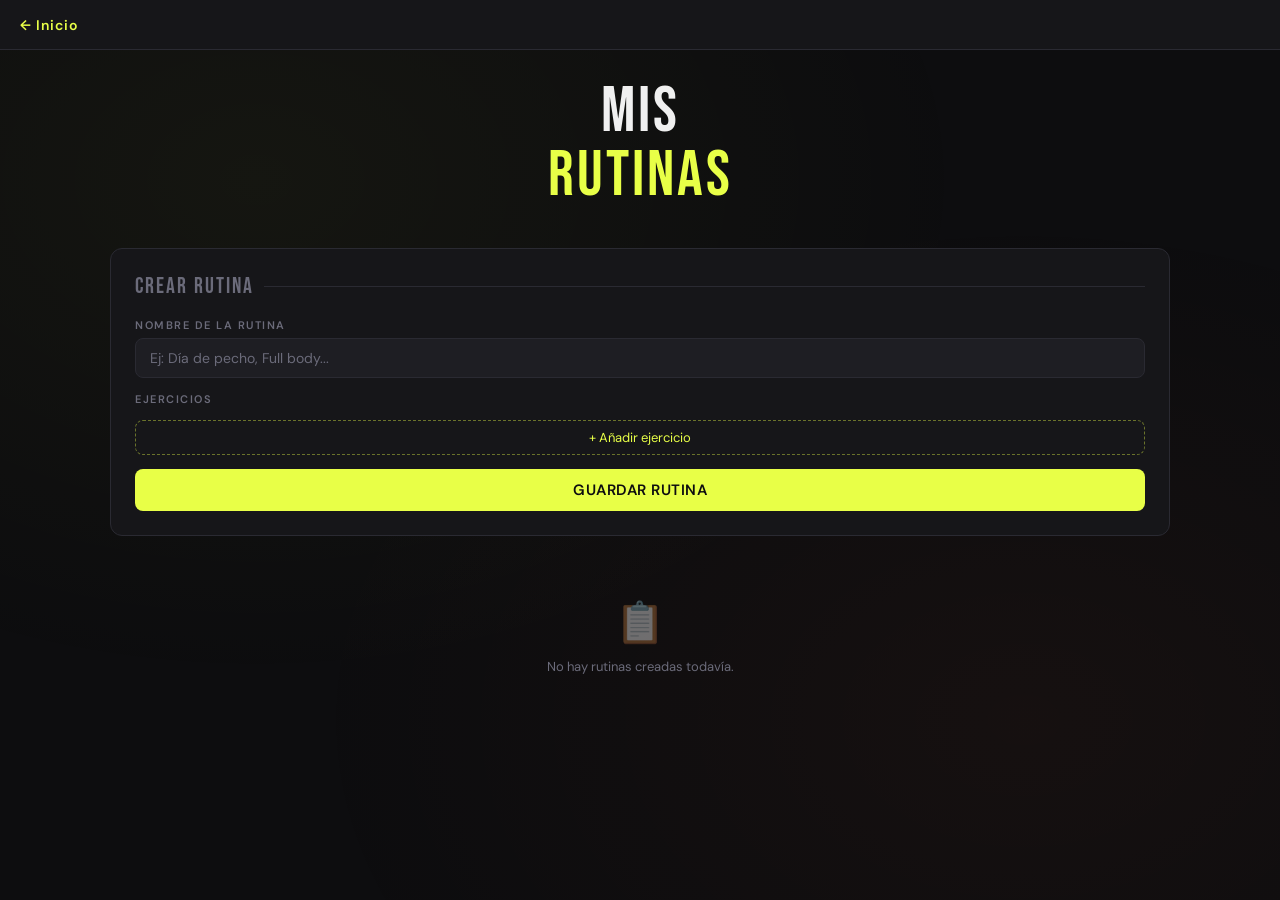
<file: pages/rutinas.html>
<!DOCTYPE html>
<html lang="es">
<head>
  <meta charset="UTF-8" />
  <meta name="viewport" content="width=device-width, initial-scale=1.0"/>
  <title>Rutinas</title>
  <link href="https://fonts.googleapis.com/css2?family=Bebas+Neue&family=DM+Sans:wght@300;400;500;600&display=swap" rel="stylesheet"/>
  <link rel="stylesheet" href="../styles.css">
  <style>
    /* Superserie builder */
    .superserie-wrapper {
      border: 1px solid rgba(168,85,247,0.3);
      border-radius: 14px;
      padding: 14px;
      margin-bottom: 12px;
      background: rgba(168,85,247,0.04);
    }
    .superserie-label {
      font-size: 10px;
      text-transform: uppercase;
      letter-spacing: 2px;
      color: #c084fc;
      font-weight: 700;
      margin-bottom: 12px;
      display: flex;
      align-items: center;
      gap: 6px;
    }
    .ejercicio-builder-row {
      background: var(--surface2);
      border: 1px solid var(--border);
      border-radius: 10px;
      padding: 12px;
      margin-bottom: 10px;
    }
    .ejercicio-builder-row:last-child { margin-bottom: 0; }
    .ejercicio-builder-row.en-superserie {
      border-color: rgba(168,85,247,0.2);
      margin-bottom: 8px;
    }
    .superserie-wrapper .ejercicio-builder-row + .ejercicio-builder-row::before {
      content: '⚡';
      display: block;
      text-align: center;
      font-size: 14px;
      margin-bottom: 8px;
      opacity: 0.6;
    }
    .btn-superserie {
      display: inline-flex;
      align-items: center;
      gap: 5px;
      background: transparent;
      border: 1px dashed rgba(107,107,122,0.5);
      color: var(--text-muted);
      border-radius: 6px;
      padding: 4px 10px;
      font-family: 'DM Sans', sans-serif;
      font-size: 11px;
      font-weight: 600;
      cursor: pointer;
      transition: all 0.15s;
    }
    .btn-superserie:hover { border-color:#c084fc; color:#c084fc; background:rgba(168,85,247,0.08); }
    .btn-superserie.activo { border-color:rgba(168,85,247,0.5); color:#c084fc; background:rgba(168,85,247,0.1); border-style:solid; }
    .btn-superserie.activo:hover { background:rgba(168,85,247,0.18); }
  </style>
</head>
<body>

<nav class="navbar">
  <a href="../index.html" class="nav-link">← Inicio</a>
</nav>

<div class="app">
  <header>
    <div class="logo">MIS<span><br>RUTINAS</span></div>
  </header>

  <div class="card" style="margin-bottom:20px">
    <div class="section-title" id="formTitle">Crear Rutina</div>

    <div class="form-group">
      <label>Nombre de la rutina</label>
      <input type="text" id="rutinaName" placeholder="Ej: Día de pecho, Full body..."/>
    </div>

    <div class="form-group">
      <label>Ejercicios</label>
      <div id="ejerciciosRutina"></div>
      <button class="btn-add-set" id="addEjercicioBtn" style="margin-top:8px">+ Añadir ejercicio</button>
    </div>

    <div style="display:flex;gap:10px;margin-top:4px">
      <button class="btn btn-secondary" id="cancelEditBtn" style="display:none;flex:1">Cancelar</button>
      <button class="btn btn-primary" id="saveRutinaBtn" style="flex:2;margin-top:0">GUARDAR RUTINA</button>
    </div>
  </div>

  <div id="rutinasList"></div>
</div>

<div class="toast" id="toast"></div>

<script src="../rutinas.js"></script>
</body>
</html>
</file>
<file: styles.css>
:root {
  --bg: #0d0d0f;
  --surface: #161619;
  --surface2: #1e1e23;
  --border: #2a2a32;
  --accent: #e8ff47;
  --accent2: #ff6b35;
  --text: #f0f0f0;
  --text-muted: #6b6b7a;
  --green: #4ade80;
  --red: #f87171;
  --radius: 12px;
}

* { box-sizing: border-box; margin: 0; padding: 0; }

body {
  background: var(--bg);
  color: var(--text);
  font-family: 'DM Sans', sans-serif;
  min-height: 100vh;
  overflow-x: hidden;
}

body::before {
  content: '';
  position: fixed;
  inset: 0;
  background: radial-gradient(ellipse at 20% 20%, rgba(232,255,71,0.04) 0%, transparent 50%),
              radial-gradient(ellipse at 80% 80%, rgba(255,107,53,0.04) 0%, transparent 50%);
  pointer-events: none;
  z-index: 0;
}

.app {
  position: relative;
  z-index: 1;
  max-width: 1100px;
  margin: 0 auto;
  padding: 80px 20px 60px;
}

/* CAMBIO: header centrado */
header {
  display: flex;
  flex-direction: column;
  align-items: center;
  text-align: center;
  margin-bottom: 40px;
  gap: 12px;
}

.logo {
  font-family: 'Bebas Neue', sans-serif;
  font-size: clamp(38px, 7vw, 64px);
  letter-spacing: 3px;
  line-height: 1;
  color: var(--text);
}

.logo span { color: var(--accent); }

/* CAMBIO: stat centrado */
.header-stat { text-align: center; }

.header-stat .count {
  font-family: 'Bebas Neue', sans-serif;
  font-size: 36px;
  color: var(--accent);
  line-height: 1;
}

.header-stat .label {
  font-size: 11px;
  color: var(--text-muted);
  text-transform: uppercase;
  letter-spacing: 1.5px;
}

.grid {
  display: grid;
  grid-template-columns: 1fr;
  gap: 20px;
}

@media (max-width: 700px) {
  .grid { grid-template-columns: 1fr; }
}

.card {
  background: var(--surface);
  border: 1px solid var(--border);
  border-radius: var(--radius);
  padding: 24px;
}

.card-full { grid-column: 1 / -1; }

.section-title {
  font-family: 'Bebas Neue', sans-serif;
  font-size: 22px;
  letter-spacing: 2px;
  color: var(--text-muted);
  margin-bottom: 18px;
  display: flex;
  align-items: center;
  gap: 10px;
}

.section-title::after {
  content: '';
  flex: 1;
  height: 1px;
  background: var(--border);
}

.calendar-header {
  display: flex;
  align-items: center;
  justify-content: space-between;
  margin-bottom: 16px;
}

.cal-nav {
  background: var(--surface2);
  border: 1px solid var(--border);
  color: var(--text);
  width: 32px;
  height: 32px;
  border-radius: 8px;
  cursor: pointer;
  font-size: 16px;
  display: flex;
  align-items: center;
  justify-content: center;
  transition: all 0.15s;
}

.cal-nav:hover {
  border-color: var(--accent);
  color: var(--accent);
}

.cal-month {
  font-family: 'Bebas Neue', sans-serif;
  font-size: 22px;
  letter-spacing: 2px;
  color: var(--text);
}

.cal-grid {
  display: flex;
  flex-direction: column;
  gap: 10px;
}

.cal-day-name {
  text-align: center;
  font-size: 10px;
  color: var(--text-muted);
  text-transform: uppercase;
  letter-spacing: 1px;
  padding: 4px 0 8px;
  font-weight: 600;
}

.cal-day {
  width: 100%;
  min-height: auto;
  display: flex;
  flex-direction: column;
  align-items: center;
  justify-content: center;
  background: var(--surface2);
  border: 1px solid var(--border);
  border-radius: 14px;
  padding: 12px 8px;
  cursor: pointer;
  transition: all 0.15s ease;
  position: relative;
}

.cal-day:hover {
  border-color: var(--accent);
  transform: translateY(-2px);
}

.cal-day.empty { cursor: default; }

.cal-day.trained::after {
  content: '●';
  position: absolute;
  bottom: 3px;
  font-size: 5px;
  color: var(--accent);
}

.cal-day.today {
  border-color: var(--accent2);
  color: var(--accent2);
}

.cal-day.selected {
  background: var(--accent);
  color: #0d0d0f;
  font-weight: 700;
  border-color: var(--accent);
}

.cal-day.selected::after { display: none; }

.cal-day.selected,
.cal-day.selected.trained,
.cal-day.selected.today {
  background: var(--accent) !important;
  border-color: var(--accent) !important;
  color: #0d0d0f !important;
}

.cal-day.selected .day-name,
.cal-day.selected .day-status {
  color: #0d0d0f;
  opacity: 0.8;
}

.cal-day.trained {
  border-color: var(--green);
  background: rgba(74, 222, 128, 0.08);
}

.day-name {
  font-size: 11px;
  color: var(--text-muted);
  text-transform: uppercase;
  letter-spacing: 1px;
  margin-bottom: 4px;
}

.day-number {
  font-size: 18px;
  font-weight: 700;
}

.day-status {
  font-size: 10px;
  margin-top: 6px;
  color: var(--text-muted);
}

.form-group { margin-bottom: 14px; }

label {
  display: block;
  font-size: 11px;
  color: var(--text-muted);
  text-transform: uppercase;
  letter-spacing: 1.5px;
  margin-bottom: 6px;
  font-weight: 600;
}

input, select, textarea {
  width: 100%;
  background: var(--surface2);
  border: 1px solid var(--border);
  border-radius: 8px;
  color: var(--text);
  font-family: 'DM Sans', sans-serif;
  font-size: 14px;
  padding: 10px 14px;
  transition: border-color 0.15s;
  outline: none;
}

input:focus, select:focus, textarea:focus {
  border-color: var(--accent);
}

input::placeholder { color: var(--text-muted); }
select option { background: var(--surface2); }

.form-row {
  display: grid;
  grid-template-columns: 1fr 1fr 1fr;
  gap: 10px;
}

@media (max-width: 500px) {
  .form-row { grid-template-columns: 1fr 1fr; }
}

.btn {
  padding: 11px 22px;
  border-radius: 8px;
  border: none;
  cursor: pointer;
  font-family: 'DM Sans', sans-serif;
  font-size: 14px;
  font-weight: 600;
  transition: all 0.15s;
  letter-spacing: 0.5px;
}

.btn-primary {
  background: var(--accent);
  color: #0d0d0f;
  width: 100%;
  margin-top: 4px;
  font-size: 15px;
}

.btn-primary:hover {
  background: #d4eb30;
  transform: translateY(-1px);
}

.btn-sm {
  padding: 5px 12px;
  font-size: 12px;
  border-radius: 6px;
}

.btn-danger {
  background: rgba(248,113,113,0.12);
  color: var(--red);
  border: 1px solid rgba(248,113,113,0.25);
  display: inline-flex;
  align-items: center;
  justify-content: center;
  gap: 5px;
}

.btn-danger:hover { background: rgba(248,113,113,0.22); }

.btn-danger svg,
.btn-remove-set svg {
  width: 15px;
  height: 15px;
  display: block;
  flex-shrink: 0;
  pointer-events: none;
  stroke: currentColor;
}

.btn-edit {
  background: rgba(232,255,71,0.1);
  color: var(--accent);
  border: 1px solid rgba(232,255,71,0.2);
}

.btn-edit:hover { background: rgba(232,255,71,0.2); }

.date-banner {
  background: linear-gradient(135deg, rgba(232,255,71,0.08), rgba(255,107,53,0.06));
  border: 1px solid rgba(232,255,71,0.2);
  border-radius: var(--radius);
  padding: 14px 18px;
  margin-bottom: 20px;
  display: flex;
  align-items: center;
  justify-content: space-between;
  flex-wrap: wrap;
  gap: 8px;
}

.date-banner .date-label {
  font-family: 'Bebas Neue', sans-serif;
  font-size: 20px;
  letter-spacing: 1.5px;
  color: var(--accent);
}

.date-badge {
  font-size: 11px;
  background: rgba(74,222,128,0.12);
  color: var(--green);
  border: 1px solid rgba(74,222,128,0.25);
  padding: 3px 10px;
  border-radius: 20px;
  font-weight: 600;
}

.exercise-list {
  display: flex;
  flex-direction: column;
  gap: 12px;
}

.exercise-item {
  background: var(--surface2);
  border: 1px solid var(--border);
  border-radius: var(--radius);
  padding: 16px;
  transition: border-color 0.15s;
  animation: slideIn 0.3s ease;
}

@keyframes slideIn {
  from { opacity: 0; transform: translateY(-8px); }
  to   { opacity: 1; transform: translateY(0); }
}

.exercise-item-header {
  display: flex;
  align-items: center;
  justify-content: space-between;
  margin-bottom: 10px;
  gap: 8px;
}

.exercise-name {
  font-weight: 600;
  font-size: 15px;
  color: var(--text);
}

.exercise-category {
  font-size: 10px;
  padding: 2px 8px;
  border-radius: 20px;
  background: rgba(255,107,53,0.12);
  color: var(--accent2);
  border: 1px solid rgba(255,107,53,0.2);
  text-transform: uppercase;
  letter-spacing: 1px;
  font-weight: 600;
}

.exercise-actions { display: flex; gap: 6px; }

.sets-grid {
  display: grid;
  grid-template-columns: repeat(auto-fill, minmax(140px, 1fr));
  gap: 8px;
}

.set-chip {
  background: var(--surface);
  border: 1px solid var(--border);
  border-radius: 8px;
  padding: 8px 12px;
  font-size: 12px;
}

.set-chip .set-num {
  font-size: 10px;
  color: var(--text-muted);
  text-transform: uppercase;
  letter-spacing: 1px;
  margin-bottom: 2px;
}

.set-chip .set-data { color: var(--text); font-weight: 500; }
.set-chip .set-data span { color: var(--accent); font-weight: 700; }

.empty-state {
  text-align: center;
  padding: 40px 20px;
  color: var(--text-muted);
}

.empty-icon { font-size: 40px; margin-bottom: 10px; opacity: 0.4; }
.empty-state p { font-size: 13px; }

.stats-bar {
  display: grid;
  grid-template-columns: repeat(3, 1fr);
  gap: 12px;
  margin-bottom: 20px;
}

.stat-pill {
  background: var(--surface);
  border: 1px solid var(--border);
  border-radius: var(--radius);
  padding: 16px;
  text-align: center;
}

.stat-pill .val {
  font-family: 'Bebas Neue', sans-serif;
  font-size: 28px;
  color: var(--accent);
  line-height: 1;
}

.stat-pill .lbl {
  font-size: 10px;
  color: var(--text-muted);
  text-transform: uppercase;
  letter-spacing: 1.5px;
  margin-top: 4px;
}

.modal-overlay {
  position: fixed;
  inset: 0;
  background: rgba(0,0,0,0.75);
  display: none;
  align-items: center;
  justify-content: center;
  z-index: 100;
  padding: 20px;
}

.modal-overlay.open { display: flex; }

.modal {
  background: var(--surface);
  border: 1px solid var(--border);
  border-radius: 16px;
  padding: 28px;
  width: 100%;
  max-width: 480px;
  animation: modalIn 0.25s ease;
}

@keyframes modalIn {
  from { opacity: 0; transform: scale(0.95); }
  to   { opacity: 1; transform: scale(1); }
}

.modal-title {
  font-family: 'Bebas Neue', sans-serif;
  font-size: 24px;
  letter-spacing: 2px;
  margin-bottom: 20px;
}

.modal-actions {
  display: flex;
  gap: 10px;
  margin-top: 18px;
}

.btn-secondary {
  flex: 1;
  background: var(--surface2);
  color: var(--text);
  border: 1px solid var(--border);
}

.btn-secondary:hover { border-color: var(--text-muted); }

.sets-builder { margin-top: 12px; }

.set-row {
  display: grid;
  grid-template-columns: auto 1fr 1fr auto auto;
  gap: 8px;
  align-items: center;
  margin-bottom: 8px;
}

.set-row.no-repeat {
  grid-template-columns: auto 1fr 1fr auto;
}

.set-label {
  font-size: 12px;
  color: var(--text-muted);
  font-weight: 600;
  min-width: 28px;
}

.btn-add-set {
  background: transparent;
  color: var(--accent);
  border: 1px dashed rgba(232,255,71,0.4);
  border-radius: 8px;
  width: 100%;
  padding: 8px;
  margin-top: 4px;
  cursor: pointer;
  font-family: 'DM Sans', sans-serif;
  font-size: 13px;
  transition: all 0.15s;
}

.btn-add-set:hover {
  border-color: var(--accent);
  background: rgba(232,255,71,0.05);
}

.btn-remove-set {
  background: transparent;
  border: none;
  color: var(--text-muted);
  cursor: pointer;
  padding: 4px;
  border-radius: 6px;
  display: flex;
  align-items: center;
  justify-content: center;
  transition: color 0.15s, background 0.15s;
  line-height: 1;
}

.btn-remove-set:hover {
  color: var(--red);
  background: rgba(248,113,113,0.1);
}

.btn-remove-set svg {
  width: 16px;
  height: 16px;
  display: block;
  pointer-events: none;
}

.btn-repeat-set {
  background: transparent;
  border: 1px solid rgba(232,255,71,0.25);
  color: var(--accent);
  border-radius: 6px;
  cursor: pointer;
  font-family: 'DM Sans', sans-serif;
  font-size: 11px;
  font-weight: 600;
  padding: 4px 8px;
  white-space: nowrap;
  transition: all 0.15s;
}

.btn-repeat-set:hover {
  background: rgba(232,255,71,0.1);
  border-color: var(--accent);
}

.toast {
  position: fixed;
  bottom: 24px;
  right: 24px;
  background: var(--accent);
  color: #0d0d0f;
  padding: 12px 20px;
  border-radius: 10px;
  font-weight: 600;
  font-size: 14px;
  z-index: 200;
  transform: translateY(80px);
  opacity: 0;
  transition: all 0.3s ease;
}

.toast.show {
  transform: translateY(0);
  opacity: 1;
}

.navbar {
  position: fixed;
  top: 0;
  left: 0;
  right: 0;
  background: var(--surface);
  border-bottom: 1px solid var(--border);
  padding: 14px 20px;
  z-index: 50;
}

.nav-link {
  color: var(--accent);
  text-decoration: none;
  font-weight: 600;
  font-size: 14px;
  letter-spacing: 1px;
}

.nav-link:hover { color: var(--text); }

#totalDays { text-align: center; }

.label-dias-entrenados {
  text-align: center;
  color: grey;
}

/* ── Historial: headers de agrupación ── */
.historial-year-header {
  font-family: 'Bebas Neue', sans-serif;
  font-size: 13px;
  letter-spacing: 3px;
  color: var(--text-muted);
  text-transform: uppercase;
  padding: 4px 0 2px;
  margin-top: 12px;
}

.historial-month-header {
  font-family: 'Bebas Neue', sans-serif;
  font-size: 26px;
  letter-spacing: 2px;
  color: var(--text);
  margin: 14px 0 10px;
}

/* ── Ejercicios existentes en modo libre ── */
.ejercicios-existentes-cat {
  font-size: 10px;
  color: var(--text-muted);
  text-transform: uppercase;
  letter-spacing: 1.5px;
  font-weight: 700;
  margin: 14px 0 6px;
}

.ejercicio-existente-btn {
  display: block;
  width: 100%;
  text-align: left;
  background: var(--surface2);
  border: 1px solid var(--border);
  border-radius: 8px;
  padding: 10px 14px;
  color: var(--text);
  font-family: 'DM Sans', sans-serif;
  font-size: 14px;
  font-weight: 500;
  cursor: pointer;
  margin-bottom: 6px;
  transition: border-color 0.15s, background 0.15s;
}

.ejercicio-existente-btn:hover {
  border-color: var(--accent);
  background: rgba(232,255,71,0.04);
}

/* ── Superseries (rutinas builder) ── */
.superserie-wrapper {
  border: 1px solid rgba(168, 85, 247, 0.3);
  border-radius: 14px;
  padding: 14px;
  margin-bottom: 12px;
  background: rgba(168, 85, 247, 0.04);
  position: relative;
}

.superserie-label {
  font-size: 10px;
  text-transform: uppercase;
  letter-spacing: 2px;
  color: #c084fc;
  font-weight: 700;
  margin-bottom: 12px;
  display: flex;
  align-items: center;
  gap: 6px;
}

.ejercicio-builder-row {
  background: var(--surface2);
  border: 1px solid var(--border);
  border-radius: 10px;
  padding: 12px;
  margin-bottom: 10px;
}

.ejercicio-builder-row:last-child { margin-bottom: 0; }

.ejercicio-builder-row.en-superserie {
  border-color: rgba(168, 85, 247, 0.2);
  margin-bottom: 8px;
}

.btn-superserie {
  display: inline-flex;
  align-items: center;
  gap: 5px;
  background: transparent;
  border: 1px dashed rgba(107, 107, 122, 0.5);
  color: var(--text-muted);
  border-radius: 6px;
  padding: 4px 10px;
  font-family: 'DM Sans', sans-serif;
  font-size: 11px;
  font-weight: 600;
  cursor: pointer;
  transition: all 0.15s;
  letter-spacing: 0.3px;
}

.btn-superserie:hover {
  border-color: #c084fc;
  color: #c084fc;
  background: rgba(168, 85, 247, 0.08);
}

.btn-superserie.activo {
  border-color: rgba(168, 85, 247, 0.5);
  color: #c084fc;
  background: rgba(168, 85, 247, 0.1);
  border-style: solid;
}

.btn-superserie.activo:hover { background: rgba(168, 85, 247, 0.18); }

.superserie-wrapper .ejercicio-builder-row + .ejercicio-builder-row::before {
  content: '⚡';
  display: block;
  text-align: center;
  font-size: 14px;
  margin-bottom: 8px;
  opacity: 0.6;
}
</file>
